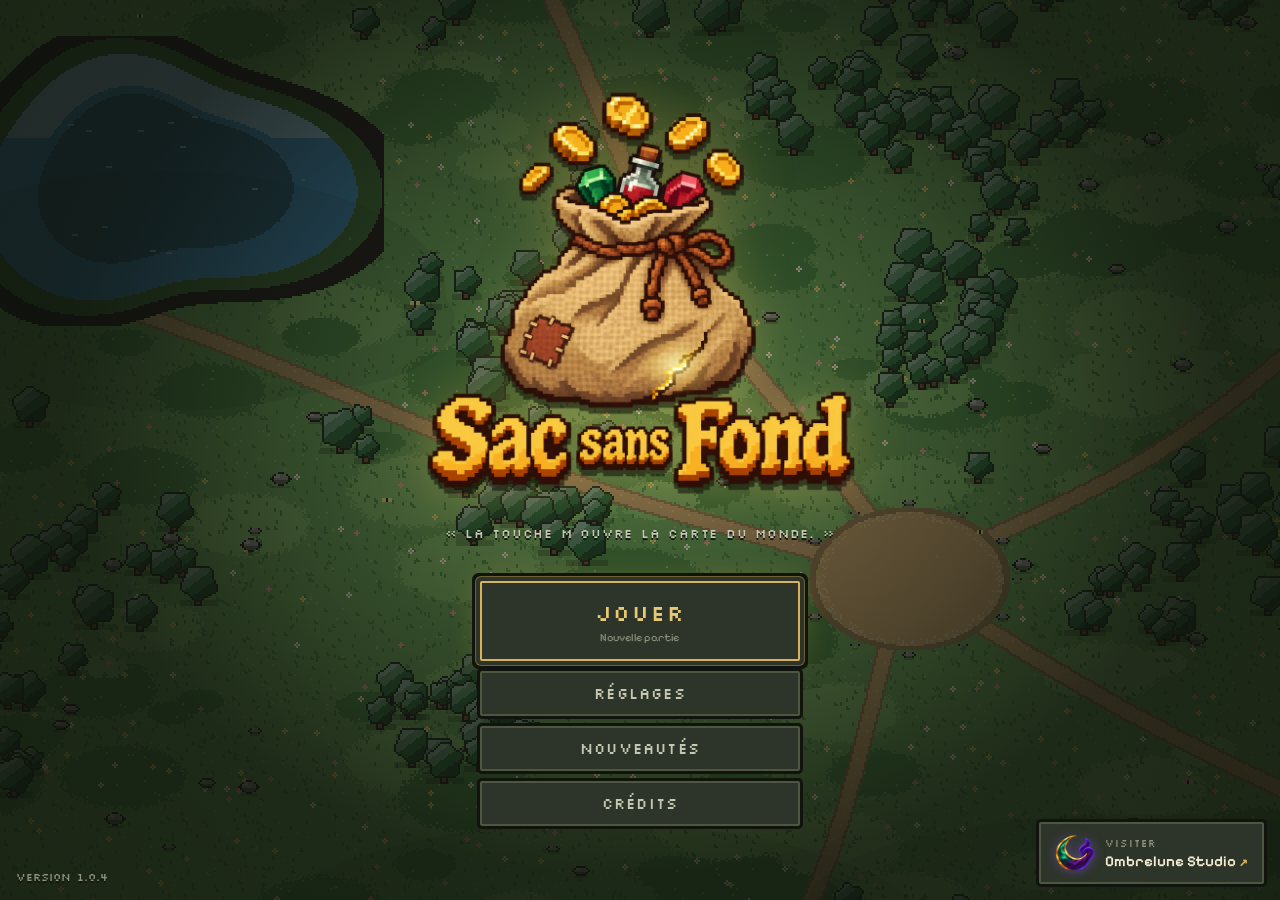
<file: index.html>
<!doctype html>
<html lang="fr">
<head>
<meta charset="utf-8">
<meta name="viewport" content="width=device-width, initial-scale=1, viewport-fit=cover">
<title>Sac sans Fond</title>
<link rel="preconnect" href="https://fonts.googleapis.com">
<link rel="stylesheet" href="https://fonts.googleapis.com/css2?family=Pixelify+Sans:wght@400;500;600;700&family=Silkscreen:wght@400;700&display=swap">
<link rel="icon" type="image/png" sizes="32x32" href="assets/icone-32.png">
<link rel="icon" type="image/png" sizes="512x512" href="assets/icone-512.png">
<link rel="apple-touch-icon" href="assets/icone-180.png">
<link rel="stylesheet" href="style.css">
</head>
<body>
<div id="loader" role="status" aria-label="Chargement">
  <div class="ldBag"><img class="ldEmpty" src="assets/icone-512.png" alt=""><img class="ldFull" id="ldFull" src="assets/icone-512.png" alt=""></div>
  <div class="ldBar"><i id="ldFill"></i></div>
  <p class="ldTxt" id="ldTxt">Le vieux mage remplit le sac…</p>
</div>
<div id="app">
  <canvas id="cv"></canvas>

  <div id="hud" hidden>
    <div id="hudLeft">
      <div class="chip" id="walletBox"><span class="coin-ico"></span><span id="wallet" class="num">0</span></div>
      <div id="runGain" class="num">+0 dans le sac</div>
      <div class="chip" id="bagBox">
        <div id="bagTop"><span id="tierName">Sac de toile</span><span id="tierMult">×1</span></div>
        <div class="bar"><div id="bagFill"></div></div>
        <div id="bagTxt" class="num">0 / 120</div>
      </div>
    </div>
    <div class="chip" id="timerBox"><div id="timer" class="num">30.0</div><div id="zoneTxt">Clairière</div></div>
    <div class="chip" id="screenBox"><div class="ttl">À l'écran</div><div id="screenList"></div></div>
  </div>
  <div class="chip" id="attrBox" hidden><div id="attrTop"><span id="attrName">Maintenir le clic : Focus</span><span id="attrTxt" class="num">3 s</span></div><div class="bar"><div id="attrFill"></div></div></div>
  <div id="bossBar" hidden><span id="bossName"></span><div class="bar"><div id="bossFill"></div></div></div>
  <div id="dropBar" hidden></div>
  <div id="ultBar" hidden></div>
  <div id="mapUi" hidden>
    <button class="edge" data-dir="up" aria-label="Aller vers le haut">▲</button>
    <button class="edge" data-dir="down" aria-label="Aller vers le bas">▼</button>
    <button class="edge" data-dir="left" aria-label="Aller vers la gauche">◀</button>
    <button class="edge" data-dir="right" aria-label="Aller vers la droite">▶</button>
    <canvas id="minimap" aria-label="Carte de la région"></canvas>
    <button class="ghost mute" id="muteRun" type="button">🔊</button>
  </div>
  <div id="hint" hidden>Clique pour larguer tes archers · Passe le gant sur les pièces</div>
  <div id="banner"></div>
  <div id="phase" hidden><div id="phaseTitle"></div><div id="phaseSub"></div><div class="tbar" id="phaseBar"><i id="phaseFill"></i><b style="left:25%"><u>×1,6</u></b><b style="left:50%"><u>×2,5</u></b><b style="left:75%"><u>×4</u></b></div></div>
  <div id="flash"></div>

  <section class="screen" id="atelier">
    <header class="topBar">
      <div class="chip big wallet"><span class="coin-ico"></span><span id="atelierWallet" class="num">0</span></div>
      <nav class="tabs" aria-label="Écrans de l'Atelier">
        <button class="tab on" type="button" aria-current="page">Compétences</button>
        <button class="tab" type="button" disabled title="Bientôt">Livre d'aventure</button>
      </nav>
      <div class="topRight">
        <button class="ghost worldBtn" id="worldBtn" type="button" title="Carte du monde (M)">🗺 Carte</button>
        <span class="chip small" id="runsChip">Expéditions : 0</span>
        <button class="ghost" id="bugBtn" type="button" title="Copie un rapport à coller sur Discord">🐞 Bug</button>
        <button class="ghost mute" type="button">🔊</button>
      </div>
    </header>
    <div id="treeWrap">
      <div id="treeScroll"><div id="treeInner"><svg id="treeLines"></svg></div></div>
      <aside id="info"></aside>
    </div>
    <div id="company" hidden></div>
    <div id="album" hidden></div>
    <div id="curio" hidden></div>
    <div id="epic" hidden></div>
    <div id="pets" hidden></div>
    <footer class="bottomBar">
      <div class="footLeft">
        <button class="ghost" id="reset">Recommencer à zéro</button>
        <p class="hintTxt">Clique une compétence pour l'acheter<br>Glisse pour voir, molette pour zoomer</p>
      </div>
      <button class="btn playBtn" id="go">Partir en expédition</button>
      <button class="zoneCard" id="lairBtn" type="button">
        <span class="zoneName" id="zoneName">Clairière</span>
        <span class="zoneBoss" id="zoneBoss">Antre du Brasier</span>
        <span class="zoneHint" id="zoneHint"></span>
      </button>
      <span class="sub" id="stats" hidden></span>
    </footer>
  </section>

  <section class="screen" id="title" hidden>
    <div class="tMain">
      <h1 class="tLogo"><img src="assets/logo.png" alt="Sac sans Fond" width="918" height="900"><span class="tFx" aria-hidden="true"><i class="tSpark" style="left:47%;top:9%;--d:0s;--z:1"></i><i class="tSpark" style="left:35%;top:15.5%;--d:1.3s;--z:0.8"></i><i class="tSpark" style="left:60%;top:13%;--d:2.1s;--z:0.9"></i><i class="tSpark" style="left:69%;top:21%;--d:0.7s;--z:0.8"></i><i class="tSpark" style="left:27%;top:23.6%;--d:2.8s;--z:0.7"></i><i class="tSpark" style="left:40%;top:25%;--d:1.8s;--z:0.7"></i><i class="tSpark" style="left:59%;top:25.7%;--d:3.3s;--z:0.75"></i><i class="tSpark" style="left:52%;top:21%;--d:0.4s;--z:0.6"></i><i class="tSpark" style="left:84%;top:79%;--d:2.5s;--z:0.9"></i><i class="tSpark" style="left:15%;top:76%;--d:3.8s;--z:0.8"></i><i class="tTear" style="left:58%;top:66.5%"></i></span></h1>
      <p class="tTag" id="tTip" aria-live="polite">Le vieux sac du mage n'a jamais de fond.</p>
      <nav class="tMenu" aria-label="Menu principal">
        <button class="tBtn tGo" type="button"><span id="tPlay">Jouer</span><small id="tPlaySub"></small></button>
        <button class="tBtn" id="tSettings" type="button">Réglages</button>
        <button class="tBtn" id="tNews" type="button">Nouveautés</button>
        <button class="tBtn" id="tCredits" type="button">Crédits</button>
      </nav>
    </div>
    <a class="tStudio" id="tStudio" target="_blank" rel="noopener"><img src="assets/ombrelune.png" alt="" width="40" height="40"><span class="tStudioTxt"><span>Visiter</span><b>Site du studio</b></span></a>
    <span class="tVersion" id="tVersion"></span>
    <div class="tPanel" id="tPanel" hidden role="dialog" aria-labelledby="tPanelTitle">
      <div class="tPanelBox">
        <header><h2 id="tPanelTitle"></h2><button class="ghost" id="tClose" type="button" aria-label="Fermer">✕</button></header>
        <div class="tPanelBody" id="tPanelBody"></div>
      </div>
    </div>
  </section>

  <section class="screen" id="worldMap" hidden>
    <div class="wmBox">
      <header class="wmHead"><h2>Carte du monde</h2><span class="sub" id="wmSub"></span><button class="ghost" id="wmClose" type="button" aria-label="Fermer">✕</button></header>
      <div class="wmBody"><div id="wmPath"><svg id="wmLines"></svg></div><aside id="wmInfo"></aside></div>
    </div>
  </section>

  <section class="screen" id="result" hidden>
    <div class="box">
      <h2>Expédition terminée</h2>
      <canvas id="resParty" width="480" height="96"></canvas>
      <div class="resSub" id="resSub"></div>
      <div class="resTier"><span class="tierIco" id="resTierIco"></span><div class="tbar"><i id="resTierFill"></i><b style="left:25%"></b><b style="left:50%"></b><b style="left:75%"></b></div><span id="resMult" class="num"></span></div>
      <div class="resLine"><span>Ramassé</span><span class="num" id="resGot">0</span></div>
      <div class="total"><span><span class="coin-ico"></span>Total <b class="record" id="resRecord" hidden>Record !</b></span><span class="num" id="resTotal">0</span></div>
      <p class="resGoal" id="resGoal"></p>
      <dl id="resList"></dl>
      <p id="resNews"></p>
      <div class="resBtns">
        <button class="btn second" id="again" type="button">Rejouer</button>
        <button class="btn" id="back" type="button">Améliorer</button>
      </div>
      <div class="resKeys"><span><kbd>R</kbd> rejouer</span><span><kbd>Entrée</kbd> améliorer</span></div>
    </div>
    <div class="resDmg" id="resDmg"><h4>Dégâts de l'expédition</h4><ul id="dmgList"></ul></div>
    <div class="resBetter" id="resBetter" hidden></div>
  </section>
</div>
<canvas id="wipe" aria-hidden="true"></canvas>
<script type="module" src="src/main.js"></script>
</body>
</html>
</file>
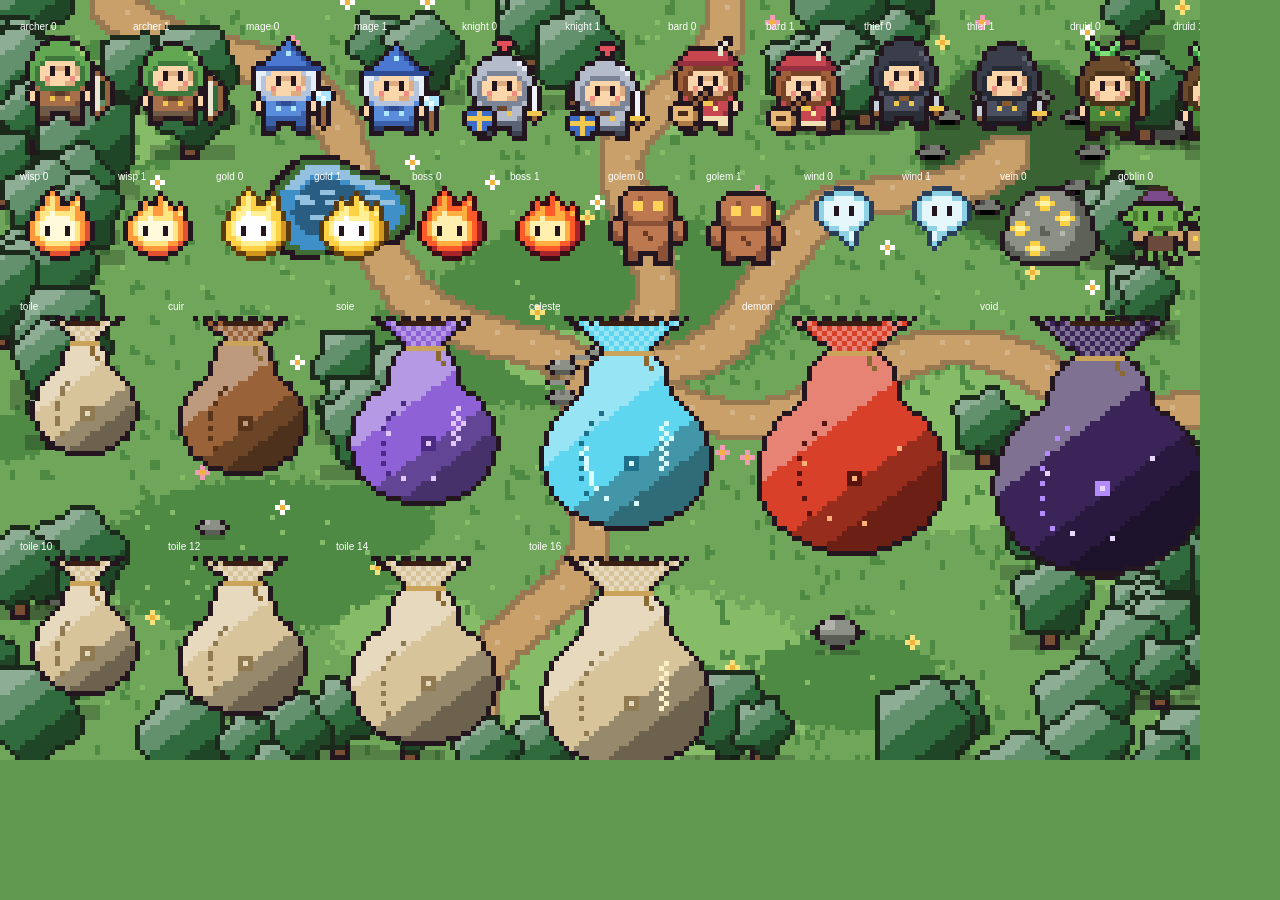
<file: planche.html>
<!doctype html>
<html lang="fr"><head><meta charset="utf-8"><title>Planche des sprites</title>
<style>body{margin:0;background:#5f9a4e;font:14px system-ui;color:#fff}canvas{image-rendering:pixelated;display:block}</style></head>
<body><canvas id="c"></canvas>
<script type="module">
import { buildSprites, bagSprite, buildMap } from './src/sprites.js';
import { TIERS, ZONES } from './src/data.js';
const S = buildSprites(), K = 5;
const c = document.getElementById('c'); c.width = 1200; c.height = 760; const g = c.getContext('2d');
g.imageSmoothingEnabled = false;
g.drawImage(buildMap(240, 152, ZONES[0]).c, 0, 0, 1200, 760);
let x = 20, y = 20;
const put = (img, lbl) => { g.drawImage(img, x, y + 16, img.width * K, img.height * K); g.fillStyle = '#fff'; g.fillText(lbl, x, y + 10); x += img.width * K + 18; };
for (const [id, fr] of Object.entries(S.heroes)) fr.forEach((f, i) => put(f, id + ' ' + i));
x = 20; y = 170;
for (const [id, fr] of Object.entries(S.enemies)) fr.forEach((f, i) => put(f.c, id + ' ' + i));
put(S.coin, 'pièce'); put(S.enemies.wisp[0].white, 'flash');
x = 20; y = 300;
TIERS.forEach((t, i) => { const b = bagSprite(t, 10 + i * 2, i === 3 ? 2 : i === 2 ? 1 : 0, i >= 2); put(b.c, t.id); });
x = 20; y = 540;
[10, 12, 14, 16].forEach(sz => { const b = bagSprite(TIERS[0], sz, sz === 16 ? 1 : 0, false); put(b.c, 'toile ' + sz); });
window.done = true;
</script></body></html>
</file>
<file: style.css>
/* Sac sans Fond : un plateau de jeu plein écran, HUD en parchemin sombre, Atelier du mage entre deux expéditions. */
:root {
  --night: #141a11;
  --panel: rgba(30, 40, 27, .95);
  --line: #55653f;
  --parch: #eef0d8;
  --ink: #b5bd96;
  --gold: #ffcf4a;
  --ember: #e8743b;
  --leaf: #8fd06a;
  --display: 'Pixelify Sans', 'Courier New', monospace;
  --body: 'Pixelify Sans', system-ui, sans-serif;
  color-scheme: dark;
}
* { box-sizing: border-box; }
html, body { height: 100%; margin: 0; }
body { background: var(--night); color: var(--parch); font-family: var(--body); overflow: hidden; -webkit-user-select: none; user-select: none; }
#app { position: relative; height: 100%; overflow: hidden; }
#cv { position: absolute; inset: 0; width: 100%; height: 100%; display: block; touch-action: none; cursor: none; }
.num { font-variant-numeric: tabular-nums; }
.coin-ico { display: inline-block; width: .9em; height: .85em; border-radius: 50%; background: radial-gradient(circle at 35% 30%, #fff6c8 0 15%, #ffd34d 35%, #c98a14 100%); box-shadow: 0 0 6px rgba(255, 210, 90, .6); vertical-align: -.08em; }
[hidden] { display: none !important; }

/* HUD */
#hud { position: absolute; inset: 0 0 auto 0; display: flex; gap: 10px; align-items: flex-start; justify-content: space-between; flex-wrap: wrap;
  padding-top: calc(10px + env(safe-area-inset-top, 0px)); padding-left: max(12px, env(safe-area-inset-left, 0px)); padding-right: max(12px, env(safe-area-inset-right, 0px)); pointer-events: none; }
.chip { background: var(--panel); border: 1px solid var(--line); border-radius: 12px; padding: 6px 12px; display: flex; align-items: center; gap: 8px; }
.chip.big { font-family: var(--display); font-size: 24px; color: var(--gold); }
#wallet { font-family: var(--display); font-size: 22px; color: var(--gold); }
#bagBox { flex-direction: column; align-items: stretch; gap: 4px; min-width: 190px; }
#bagTop { display: flex; justify-content: space-between; gap: 8px; font-size: 13px; font-weight: 800; }
.bar { height: 9px; border-radius: 5px; background: #120c07; overflow: hidden; position: relative; }
#bagFill { position: absolute; inset: 0 auto 0 0; width: 0; background: var(--tier, #d8c49a); }
#bagTxt { font-size: 12px; color: var(--ink); }
#timerBox { flex-direction: column; gap: 0; text-align: center; }
#timer { font-family: var(--display); font-size: 28px; line-height: 1; }
#zoneTxt { font-size: 11px; letter-spacing: .08em; text-transform: uppercase; color: var(--ink); }
#hudLeft { display: flex; flex-direction: column; align-items: flex-start; gap: 6px; }
#runGain { font-family: var(--display); font-size: 16px; color: var(--gold); text-shadow: 0 2px 0 #24161e, 0 0 6px rgba(0,0,0,.6); padding-left: 4px; }
#runGain.pop { animation: pop .25s ease-out; }
@keyframes pop { from { transform: scale(1.25); } to { transform: scale(1); } }
#screenBox { flex-direction: column; align-items: stretch; gap: 2px; min-width: 120px; font-size: 13px; }
#screenBox .ttl { font-size: 11px; letter-spacing: .08em; text-transform: uppercase; color: var(--ink); }
#screenList .row { display: flex; align-items: center; gap: 6px; font-weight: 800; }
#screenList canvas { width: 22px; height: 22px; image-rendering: pixelated; }
#screenList .hp { margin-left: auto; color: #9be36b; font-size: 12px; }
#attrBox { position: absolute; left: 50%; transform: translateX(-50%); bottom: calc(76px + env(safe-area-inset-bottom, 0px)); flex-direction: column; align-items: stretch; gap: 4px; min-width: 250px; font-size: 12px; font-weight: 800; color: var(--parch); pointer-events: none; }
#attrTop { display: flex; justify-content: space-between; gap: 10px; }
#attrTxt { color: var(--ink); font-weight: 500; }
#attrFill { height: 100%; width: 100%; background: #7fe0ff; }
#attrBox.lock #attrFill { background: #5a6a78; }
#attrBox.tear #attrFill { background: var(--gold); }

#dropBar { position: absolute; left: 50%; transform: translateX(-50%); bottom: calc(12px + env(safe-area-inset-bottom, 0px)); display: flex; gap: 8px; }
.card { font-family: var(--body); background: var(--panel); color: var(--parch); border: 2px solid var(--gold); border-radius: 14px; padding: 6px 14px 6px 8px; display: flex; align-items: center; gap: 8px; font-weight: 800; font-size: 14px; }
.card canvas { width: 34px; height: 34px; }
button.card { cursor: pointer; position: relative; border-color: var(--line); }
button.card.sel { border-color: var(--gold); box-shadow: 0 0 14px rgba(255, 207, 74, .45); }
.card .key { position: absolute; top: -8px; left: -6px; font-size: 11px; background: #141a11; border: 1px solid var(--line); border-radius: 6px; padding: 0 5px; color: var(--ink); }
#bossBar { position: absolute; top: calc(86px + env(safe-area-inset-top, 0px)); left: 50%; transform: translateX(-50%); width: min(360px, calc(100% - 140px)); pointer-events: none;
  background: var(--panel); border: 1px solid #a8242a; border-radius: 10px; padding: 4px 10px 6px; text-align: center; font-family: var(--display); font-size: 14px; color: #ffb090; }
#bossFill { height: 100%; width: 100%; background: linear-gradient(90deg, #a8242a, #ff5a2a); }
.card .cnt { font-family: var(--display); font-size: 22px; color: var(--gold); }
.card.empty { opacity: .45; border-color: var(--line); }
#hint { position: absolute; left: 50%; transform: translateX(-50%); bottom: calc(126px + env(safe-area-inset-bottom, 0px)); font-size: 14px; color: var(--parch); background: var(--panel); border-radius: 8px; padding: 4px 12px; pointer-events: none; white-space: nowrap; }

#banner { position: absolute; left: 0; right: 0; top: 22%; text-align: center; pointer-events: none; font-family: var(--display); font-size: clamp(36px, 8vw, 76px); color: var(--gold);
  text-shadow: 0 4px 0 #6b3a0c, 0 0 28px rgba(255, 200, 80, .45); opacity: 0; padding: 0 16px; }
#banner small { display: block; font-family: var(--body); font-weight: 800; font-size: 17px; color: var(--parch); text-shadow: 0 2px 6px #000; }
#banner.show { animation: pop 2.2s ease forwards; }
@keyframes pop { 0% { opacity: 0; transform: scale(.6); } 12% { opacity: 1; transform: scale(1.08); } 20% { transform: scale(1); } 80% { opacity: 1; } 100% { opacity: 0; } }

/* Carte : boutons de déplacement sur les bords et mini-map */
#mapUi { position: absolute; inset: 0; pointer-events: none; }
.edge { position: absolute; pointer-events: auto; width: 34px; height: 34px; border-radius: 10px; border: 1px solid var(--line); background: var(--panel); color: var(--parch);
  font-size: 14px; cursor: pointer; opacity: .55; touch-action: none; display: flex; align-items: center; justify-content: center; padding: 0; }
.edge:hover, .edge:active { opacity: 1; }
.edge[data-dir=up] { top: 132px; left: 50%; transform: translateX(-50%); }
.edge[data-dir=down] { bottom: calc(64px + env(safe-area-inset-bottom, 0px)); left: 50%; transform: translateX(-50%); }
.edge[data-dir=left] { left: max(8px, env(safe-area-inset-left, 0px)); top: 50%; transform: translateY(-50%); }
.edge[data-dir=right] { right: max(8px, env(safe-area-inset-right, 0px)); top: 50%; transform: translateY(-50%); }
#minimap { position: absolute; pointer-events: auto; right: max(12px, env(safe-area-inset-right, 0px)); bottom: calc(12px + env(safe-area-inset-bottom, 0px));
  width: 190px; border: 2px solid var(--line); border-radius: 8px; background: #1c2a1c; cursor: pointer; touch-action: none; box-shadow: 0 4px 14px rgba(0,0,0,.45); }

#muteRun { position: absolute; pointer-events: auto; left: max(12px, env(safe-area-inset-left, 0px)); bottom: calc(12px + env(safe-area-inset-bottom, 0px)); background: var(--panel); font-size: 16px; }
.mute { font-size: 16px; line-height: 1; }

/* Écrans */
.screen { position: absolute; inset: 0; display: flex; flex-direction: column; background: rgba(20, 13, 7, .8); backdrop-filter: blur(3px); -webkit-backdrop-filter: blur(3px); }
.screenHead { display: flex; flex-wrap: wrap; gap: 12px; align-items: center; justify-content: space-between;
  padding: calc(14px + env(safe-area-inset-top, 0px)) max(16px, env(safe-area-inset-right, 0px)) 14px max(16px, env(safe-area-inset-left, 0px)); }
.screenFoot { display: flex; gap: 12px; align-items: center; padding: 0 16px calc(12px + env(safe-area-inset-bottom, 0px)); }
.logo { margin: 0; font-family: var(--display); font-size: clamp(30px, 5vw, 46px); line-height: .95; color: var(--parch); text-shadow: 0 3px 0 #4a2e12; }
.logo span { color: var(--gold); }
.sub { margin: 4px 0 0; font-size: 14px; color: var(--ink); max-width: 48ch; }
.headRight { display: flex; gap: 10px; align-items: center; flex-wrap: wrap; }
.btn { font-family: var(--display); font-size: 20px; border: 0; border-radius: 14px; padding: 10px 22px; cursor: pointer; color: #3a1d00; background: linear-gradient(#ffe08a, #f0a93a); box-shadow: 0 4px 0 #9a5a16; }
.btn:active { transform: translateY(2px); box-shadow: 0 2px 0 #9a5a16; }
.btn[disabled] { filter: grayscale(1) brightness(.6); cursor: not-allowed; }
.btn.lair { color: #fff2c8; background: linear-gradient(#ff8a4a, #c8401e); box-shadow: 0 4px 0 #6a1e0e; text-shadow: 0 1px 0 #6a1e0e; }
.btn.lair:active { box-shadow: 0 2px 0 #6a1e0e; }
.btn:focus-visible, .ghost:focus-visible, .node:focus-visible { outline: 3px solid var(--leaf); outline-offset: 2px; }
.ghost { font-family: var(--body); font-weight: 800; font-size: 13px; background: none; border: 1px solid var(--line); color: var(--ink); border-radius: 10px; padding: 6px 10px; cursor: pointer; }

#treeWrap { flex: 1; min-height: 0; position: relative; display: flex;
  background: radial-gradient(ellipse at 42% 52%, rgba(255, 214, 140, .10), transparent 55%), radial-gradient(ellipse at 50% 50%, rgba(20, 12, 8, .2), rgba(10, 6, 4, .65)); }
#treeScroll { flex: 1; min-width: 0; overflow: auto; }
#treeInner { position: relative; margin: 0 auto; }
#treeLines { position: absolute; inset: 0; pointer-events: none; }
/* Médaillons : anneau aux couleurs de la branche, pierre sombre au centre */
.node { --c: #ffcf4a; position: absolute; width: 70px; height: 70px; margin: -35px 0 0 -35px; border-radius: 50%; cursor: pointer; display: flex; align-items: center; justify-content: center; padding: 0;
  border: 3px solid color-mix(in srgb, var(--c) 35%, #3a2a1a);
  background: radial-gradient(circle at 50% 38%, #3e4a2f, #1f281a 70%);
  box-shadow: inset 0 0 0 3px #0e130b, inset 0 -6px 12px rgba(0, 0, 0, .5), 0 4px 10px rgba(0, 0, 0, .5);
  transition: transform .12s, box-shadow .2s; }
.node:hover { transform: scale(1.08); }
.node canvas { width: 46px; height: 46px; pointer-events: none; filter: saturate(.55) brightness(.75); }
.node.owned canvas, .node.afford canvas, .node.root canvas { filter: none; }
.node .lv { position: absolute; bottom: -11px; left: 50%; transform: translateX(-50%); font-size: 11px; font-weight: 800; background: #141a11; border: 1.5px solid color-mix(in srgb, var(--c) 50%, #3a2a1a); border-radius: 999px; padding: 0 7px; color: var(--ink); white-space: nowrap; }
.node.owned { border-color: var(--c); box-shadow: inset 0 0 0 3px #0e130b, inset 0 0 16px color-mix(in srgb, var(--c) 35%, transparent), 0 0 14px color-mix(in srgb, var(--c) 45%, transparent); }
.node.owned .lv { color: var(--parch); border-color: var(--c); }
.node.afford { border-color: var(--gold); animation: nodePulse 1.6s ease-in-out infinite; }
.node.afford .lv { color: var(--gold); border-color: var(--gold); }
@keyframes nodePulse { 0%, 100% { box-shadow: inset 0 0 0 3px #0e130b, 0 0 6px rgba(255, 207, 74, .3); } 50% { box-shadow: inset 0 0 0 3px #0e130b, 0 0 20px rgba(255, 207, 74, .75); } }
.node.max { border-color: var(--c); }
.node.max .lv { background: var(--c); color: #141a11; border-color: var(--c); }
.node.root { width: 92px; height: 92px; margin: -46px 0 0 -46px; border-width: 4px; border-color: #ffe7a0; box-shadow: inset 0 0 0 3px #0e130b, 0 0 26px rgba(255, 231, 160, .45); }
.node.root canvas { width: 62px; height: 62px; }
.node.teaser { width: 52px; height: 52px; margin: -26px 0 0 -26px; border-style: dashed; border-color: rgba(201, 180, 142, .35); background: rgba(20, 13, 8, .7); box-shadow: none; }
.node.teaser .q { font-family: var(--display); font-size: 24px; color: rgba(201, 180, 142, .45); }
.node.sel { outline: 3px solid #fff; outline-offset: 3px; }
.branchLbl { position: absolute; transform: translate(-50%, -50%); font-family: var(--display); font-size: 15px; letter-spacing: .14em; text-transform: uppercase; color: var(--c); opacity: .75; pointer-events: none; text-shadow: 0 2px 6px #000; white-space: nowrap; }
#info { --c: #ffcf4a; border-top: 3px solid var(--c) !important; position: relative; align-self: flex-end; flex: none; margin: 0 max(16px, env(safe-area-inset-right, 0px)) 16px 8px; width: min(300px, calc(100% - 32px)); background: var(--panel); border: 1px solid var(--line); border-radius: 16px; padding: 14px; display: flex; flex-direction: column; gap: 8px; }
#info h3 { margin: 0; font-family: var(--display); font-size: 22px; color: var(--parch); }
#info .branch { font-size: 11px; letter-spacing: .1em; text-transform: uppercase; color: var(--c); font-weight: 800; }
#info p { margin: 0; font-size: 15px; line-height: 1.4; }
#info .eff { font-size: 14px; color: var(--leaf); font-weight: 800; }
#info .locked { font-size: 14px; color: #e8c88a; font-weight: 700; margin-top: 10px; }

#result .box { margin: auto; width: min(420px, calc(100% - 32px)); background: var(--panel); border: 1px solid var(--line); border-radius: 20px; padding: 22px; display: flex; flex-direction: column; gap: 12px; }
#result h2 { margin: 0; font-family: var(--display); font-size: 30px; color: var(--gold); text-align: center; }
#result dl { display: grid; grid-template-columns: 1fr auto; gap: 6px 16px; margin: 0; font-size: 15px; }
#result dt { color: var(--ink); }
#result dd { margin: 0; text-align: right; font-weight: 800; }
#result .total { border-top: 1px solid var(--line); padding-top: 10px; font-family: var(--display); font-size: 26px; color: var(--gold); display: flex; justify-content: space-between; }

@media (max-width: 600px) {
  #bagBox { min-width: 140px; }
  #hint, #screenBox { display: none; }
  #attrBox { min-width: 200px; bottom: calc(70px + env(safe-area-inset-bottom, 0px)); }
  .card .nm { display: none; }
  #bossBar { top: 120px; }
  #minimap { width: 120px; bottom: calc(70px + env(safe-area-inset-bottom, 0px)); }
  .edge[data-dir=up] { top: 166px; }
  #info { position: static; width: auto; margin: 0 16px 12px; }
  #treeWrap { flex-direction: column; }
}
@media (prefers-reduced-motion: reduce) { #banner.show { animation-duration: 3s; } }

/* Grand arbre, façon circuit : petites tuiles serrées, traits à angle droit, pastilles d'état */
#treeWrap { display: block; }
#treeScroll { position: absolute; inset: 0; cursor: grab; scrollbar-width: thin; }
#treeScroll.drag { cursor: grabbing; }
#treeScroll.drag .node { pointer-events: none; }
.node, .node.t-up, .node.t-unlock, .node.t-secret, .node.t-lock, .node.t-cls {
  width: 46px; height: 46px; margin: -23px 0 0 -23px; border-radius: 7px; border: 2px solid #5e6c44;
  background: linear-gradient(#323d2a, #222b1d); box-shadow: inset 0 0 0 2px #0e130b, 0 3px 0 #080b06; animation: none; transition: transform .1s; }
.node canvas, .node.t-up canvas, .node.t-unlock canvas, .node.t-secret canvas { width: 34px; height: 34px; filter: saturate(.6) brightness(.8); }
.node:hover { transform: scale(1.1); z-index: 3; }
.node.owned { border-color: #d9b45a; background: linear-gradient(#3f4c30, #28331f); box-shadow: inset 0 0 0 2px #0e130b, 0 3px 0 #080b06, 0 0 10px color-mix(in srgb, var(--c) 40%, transparent); }
.node.owned canvas, .node.afford canvas, .node.root canvas { filter: none; }
.node.afford { border-color: #ffd34d; animation: none; }
.node.t-unlock { border-style: double; border-width: 4px; }
.node.t-secret { border-style: dashed; }
.node.t-major, .node.t-cls { width: 54px; height: 54px; margin: -27px 0 0 -27px; border-radius: 50%; border: 3px solid #b8913f; box-shadow: inset 0 0 0 2px #0e130b, 0 0 0 2px #0e130b, 0 3px 0 #080b06; }
.node.t-major canvas, .node.t-cls canvas { width: 38px; height: 38px; }
.node.t-cls { border-color: #b58fd6; background: radial-gradient(circle at 50% 38%, #3e2c4a, #1a1220 70%); }
.node.t-lock { width: 50px; height: 50px; margin: -25px 0 0 -25px; border-radius: 16px; border: 3px double #8a7350; }
.node.t-ult { width: 42px; height: 42px; margin: -21px 0 0 -21px; border-radius: 5px; transform: rotate(45deg); border: 2px solid #c8613a; background: linear-gradient(135deg, #4a2418, #1d0f0a); }
.node.t-ult:hover { transform: rotate(45deg) scale(1.1); }
.node.t-ult canvas, .node.t-ult .pad, .node.t-ult .q, .node.t-ult .dot, .node.t-ult .ok { transform: rotate(-45deg); }
.node.t-ult canvas { width: 30px; height: 30px; }
.node.root { width: 70px; height: 70px; margin: -35px 0 0 -35px; border-radius: 50%; border: 4px solid #ffe7a0; box-shadow: inset 0 0 0 3px #0e130b, 0 0 0 3px #0e130b, 0 0 22px rgba(255, 231, 160, .45); }
.node.root canvas { width: 50px; height: 50px; }
.node.teaser { width: 34px; height: 34px; margin: -17px 0 0 -17px; border: 2px dashed #3c4830; background: #141a11; box-shadow: none; border-radius: 6px; clip-path: none; transform: none; }
.node.teaser .q { font-family: var(--display); font-size: 17px; color: #5d4e3a; }
.node.soon { border-style: dashed; border-color: #3c4830; background: #161d13; box-shadow: none; }
.node.soon canvas { filter: grayscale(1) brightness(.45); }
.node.locked { border-color: #5d5244; background: #192017; }
.node.locked canvas { filter: grayscale(1) brightness(.5); }
.node.sel { outline: 2px solid #fff; outline-offset: 3px; }
.node .lv { display: none; }
.node .dot { position: absolute; top: -5px; right: -5px; width: 11px; height: 11px; border-radius: 50%; background: #ffb020; box-shadow: 0 0 0 2px #0e130b, 0 0 8px #ffb020; }
.node .ok { position: absolute; right: -6px; bottom: -6px; min-width: 15px; height: 15px; padding: 0 2px; border-radius: 4px; background: #3fae4a; color: #fff; font: 900 10px/15px var(--body); text-align: center; box-shadow: 0 0 0 2px #0e130b; }
.node .pad { position: absolute; right: -7px; bottom: -6px; font-size: 13px; line-height: 1; filter: drop-shadow(0 1px 2px #000); color: var(--ink); }
.node .badge { position: absolute; top: auto; bottom: -15px; left: 50%; transform: translateX(-50%); font: 800 11px var(--display); color: #141a11; background: var(--gold); border-radius: 4px; padding: 0 4px; white-space: nowrap; }
.node.t-cls .badge { background: #e6c3ff; letter-spacing: -1px; }
.branchLbl { font-size: 11px; letter-spacing: .12em; opacity: 1; transform: translate(-50%, -50%); }
#info { position: absolute; z-index: 5; margin: 0; width: min(300px, calc(100% - 32px)); pointer-events: none; padding: 10px 12px; gap: 5px; box-shadow: 0 8px 24px rgba(0, 0, 0, .55); }
#info .btn { pointer-events: auto; font-size: 17px; padding: 7px 14px; }
#info h3 { font-size: 19px; }
#info p { font-size: 14px; }
#info .cond { font-size: 14px; color: #ff9f7a; font-weight: 700; }
#info .need { font-size: 13px; color: #ff9f7a; font-weight: 700; }
.branchLbl.right { transform: translate(0, -50%); }
.branchLbl.left { transform: translate(-100%, -50%); }

/* Thème pixel + vert mousse */
#treeWrap { background: radial-gradient(ellipse at 50% 45%, #3d4b30 0%, #2a3522 55%, #1a2215 100%) !important; }
#treeWrap::after { content: ''; position: absolute; left: 0; right: 0; bottom: 0; height: 70px; pointer-events: none;
  background: radial-gradient(ellipse 60% 100% at 30% 100%, #1d2618 60%, transparent 61%), radial-gradient(ellipse 55% 90% at 80% 100%, #1a2215 60%, transparent 61%); opacity: .9; }
body { -webkit-font-smoothing: none; font-smooth: never; }
h1, .btn, #info h3 { letter-spacing: .02em; }

/* Atelier : barre d'onglets en haut, barre de jeu en bas */
:root { --ui: 'Silkscreen', 'Pixelify Sans', monospace; }
#atelier { background: #1a2215; backdrop-filter: none; -webkit-backdrop-filter: none; }
.topBar { display: grid; grid-template-columns: 1fr auto 1fr; align-items: center; gap: 10px; padding: calc(8px + env(safe-area-inset-top, 0px)) max(12px, env(safe-area-inset-right, 0px)) 8px max(12px, env(safe-area-inset-left, 0px)); background: #202a1a; border-bottom: 2px solid #0e130b; box-shadow: 0 2px 0 #3c4830; z-index: 2; }
.topBar .wallet { justify-self: start; font-family: var(--ui); font-size: 18px; padding: 4px 12px; border-radius: 4px; }
.tabs { display: flex; gap: 6px; }
.tab { font: 400 15px var(--ui); letter-spacing: .08em; text-transform: uppercase; color: var(--ink); background: #1a2215; border: 2px solid #3c4830; border-radius: 3px; padding: 6px 16px; cursor: pointer; }
.tab.on { color: var(--parch); border-color: var(--gold); box-shadow: inset 0 -3px 0 var(--gold); }
.tab[disabled] { opacity: .55; cursor: default; }
.topRight { justify-self: end; display: flex; gap: 6px; align-items: center; }
.chip.small { font: 400 13px var(--ui); color: var(--ink); padding: 6px 10px; border-radius: 3px; }
.topRight .ghost { border-radius: 3px; border-width: 2px; }
.bottomBar { display: grid; grid-template-columns: 1fr auto 1fr; align-items: center; gap: 12px; padding: 10px max(12px, env(safe-area-inset-right, 0px)) calc(10px + env(safe-area-inset-bottom, 0px)) max(12px, env(safe-area-inset-left, 0px)); background: #202a1a; border-top: 2px solid #0e130b; box-shadow: 0 -2px 0 #3c4830; z-index: 2; }
.footLeft { display: flex; align-items: center; gap: 12px; min-width: 0; }
.footLeft .ghost { font: 400 11px var(--ui); border-radius: 3px; flex: none; }
.hintTxt { margin: 0; font: 400 11px/1.5 var(--ui); color: var(--ink); text-transform: uppercase; letter-spacing: .04em; text-align: right; flex: 1; }
.playBtn { font: 700 20px var(--ui); text-transform: uppercase; letter-spacing: .06em; border-radius: 4px; padding: 12px 34px; color: var(--gold); background: #1a2215; border: 3px solid var(--gold); box-shadow: inset 0 0 0 2px #0e130b, 0 3px 0 #0e130b; }
.playBtn:active { box-shadow: inset 0 0 0 2px #0e130b; }
.zoneCard { justify-self: end; display: flex; flex-direction: column; align-items: flex-start; gap: 2px; min-width: 220px; padding: 8px 14px 8px 64px; border-radius: 4px; border: 2px solid #3c4830; cursor: pointer; text-align: left;
  background: radial-gradient(circle at 30px 50%, rgba(255, 170, 70, .55) 0 6px, rgba(255, 120, 40, .18) 7px 22px, transparent 23px), #29341f; color: var(--parch); }
.zoneCard .zoneName { font: 400 16px var(--ui); text-transform: uppercase; letter-spacing: .06em; }
.zoneCard .zoneBoss { font: 500 14px var(--body); color: var(--gold); }
.zoneCard[disabled] { cursor: default; }
.zoneCard[disabled] .zoneBoss { color: var(--ink); }
.zoneCard:not([disabled]):hover { border-color: var(--gold); }
.branchLbl { font-family: var(--ui); font-size: 10px; letter-spacing: .1em; }
.node .badge, .node .ok { font-family: var(--ui); }
#info .branch { font-family: var(--ui); font-size: 10px; }
#info { border-radius: 4px; border-width: 2px; }
#info .btn { font-family: var(--ui); font-size: 14px; border-radius: 3px; }
/* nœuds majeurs : un halo doré autour du médaillon */
.node.t-major:not(.teaser)::before, .node.t-cls:not(.teaser)::before { content: ''; position: absolute; inset: -12px; border-radius: 50%; border: 2px solid rgba(255, 207, 74, .35); box-shadow: 0 0 14px rgba(255, 207, 74, .18); pointer-events: none; }
.node.t-major.owned::before { border-color: rgba(255, 207, 74, .6); }
@media (max-width: 860px) {
  .topBar { grid-template-columns: auto 1fr; }
  .tabs { justify-self: center; }
  .topRight { display: none; }
  .bottomBar { grid-template-columns: 1fr auto; }
  .footLeft { display: none; }
  .zoneCard { min-width: 0; }
}
#info { display: block; }
#info > * { margin: 0 0 5px; }
#info .infoIco { float: left; width: 46px; height: 46px; margin: 2px 10px 4px 0; border: 2px solid #5e6c44; border-radius: 4px; background: #222b1d; image-rendering: pixelated; }
#info .btn { display: block; width: 100%; clear: both; }
/* Effets d'achat dans l'arbre */
.node.pop { animation: nodePop .42s cubic-bezier(.3, 1.8, .5, 1); }
@keyframes nodePop { 0% { scale: 1; } 35% { scale: 1.35; } 100% { scale: 1; } }
.node.reveal { animation: nodeReveal .45s cubic-bezier(.3, 1.6, .5, 1) both; }
@keyframes nodeReveal { 0% { scale: 0; opacity: 0; } 100% { scale: 1; opacity: 1; } }
.spark { position: absolute; width: 5px; height: 5px; margin: -2px 0 0 -2px; pointer-events: none; z-index: 4; animation: spark .6s ease-out forwards; }
@keyframes spark { 0% { transform: translate(0, 0); opacity: 1; } 100% { transform: translate(var(--dx), var(--dy)); opacity: 0; } }
.buyRing { position: absolute; width: 20px; height: 20px; margin: -10px 0 0 -10px; border: 3px solid; border-radius: 50%; pointer-events: none; z-index: 4; animation: buyRing .55s ease-out forwards; }
@keyframes buyRing { 0% { transform: scale(1); opacity: .9; } 100% { transform: scale(5); opacity: 0; } }
.costFly { position: absolute; transform: translate(-50%, -50%); font: 700 16px var(--ui); color: #ffd34d; text-shadow: 0 2px 0 #0e130b, 0 0 6px #000; pointer-events: none; z-index: 5; white-space: nowrap; animation: costFly 1.1s ease-out forwards; }
@keyframes costFly { 0% { translate: 0 6px; opacity: 0; } 15% { translate: 0 0; opacity: 1; } 100% { translate: 0 -40px; opacity: 0; } }
.chip.spend { animation: spend .35s ease-out; }
@keyframes spend { 30% { transform: scale(1.12); color: #ff9f7a; } }
.node .newTag { position: absolute; bottom: calc(100% + 6px); left: 50%; transform: translateX(-50%); font: 400 9px var(--ui); letter-spacing: .08em; text-transform: uppercase; color: var(--parch); background: #0e130b; border: 1px solid var(--gold); border-radius: 2px; padding: 1px 4px; white-space: nowrap; pointer-events: none; animation: newBob 1.4s ease-in-out infinite; }
.node.t-ult .newTag { transform: rotate(-45deg) translate(0, -6px); }
@keyframes newBob { 50% { translate: 0 -3px; } }
@media (prefers-reduced-motion: reduce) { .node.pop, .node.reveal, .spark, .buyRing, .costFly, .node .newTag { animation: none; } .spark, .buyRing { display: none; } }
/* Fiche d'explication d'un événement (première fois) */
.evCard { position: absolute; left: 50%; top: 50%; transform: translate(-50%, -50%); z-index: 20; width: min(440px, calc(100% - 32px)); display: grid; grid-template-columns: 64px 1fr; gap: 10px 14px; align-items: center;
  background: var(--panel); border: 3px solid var(--gold); border-radius: 4px; padding: 14px; box-shadow: 0 0 0 3px #0e130b, 0 12px 40px rgba(0, 0, 0, .6); animation: evIn .3s cubic-bezier(.3, 1.6, .5, 1); }
.evCard canvas { width: 64px; height: 64px; background: #222b1d; border: 2px solid #5e6c44; border-radius: 4px; image-rendering: pixelated; }
.evCard h3 { margin: 0 0 4px; font: 700 18px var(--ui); color: var(--gold); text-transform: uppercase; letter-spacing: .05em; }
.evCard p { margin: 0; font-size: 15px; line-height: 1.35; }
.evCard .btn { grid-column: 1 / -1; justify-self: end; font: 400 14px var(--ui); text-transform: uppercase; padding: 7px 18px; border-radius: 3px; }
@keyframes evIn { 0% { transform: translate(-50%, -50%) scale(.6); opacity: 0; } 100% { transform: translate(-50%, -50%) scale(1); opacity: 1; } }
/* Bilan : panneau à droite, la carte reste visible derrière */
#result { background: linear-gradient(90deg, rgba(10, 14, 8, .15), rgba(10, 14, 8, .7)); backdrop-filter: none; -webkit-backdrop-filter: none; }
#result .box { margin: auto max(24px, 6vw) auto auto; width: min(400px, calc(100% - 32px)); border: 3px solid var(--gold); border-radius: 4px; box-shadow: 0 0 0 3px #0e130b, 0 16px 40px rgba(0, 0, 0, .6); animation: evIn2 .35s cubic-bezier(.3, 1.5, .5, 1); }
@keyframes evIn2 { 0% { transform: translateX(40px); opacity: 0; } 100% { transform: none; opacity: 1; } }
#result h2 { font: 700 22px var(--ui); text-transform: uppercase; letter-spacing: .06em; color: #1b140e; background: var(--gold); margin: -22px -22px 4px; padding: 10px; box-shadow: inset 0 -3px 0 #c98a14; }
#result dl { font-size: 14px; }
#result .total { font: 700 24px var(--ui); align-items: center; }
#result .record { font: 400 11px var(--ui); color: #1b140e; background: #ff9f7a; border-radius: 2px; padding: 2px 5px; vertical-align: 3px; margin-left: 6px; animation: newBob 1.2s ease-in-out infinite; display: inline-block; }
#resNews { margin: 0; min-height: 1em; font: 400 13px var(--ui); color: var(--leaf); text-transform: uppercase; text-align: center; }
.resBtns { display: grid; grid-template-columns: 1fr 1fr; gap: 10px; }
.resBtns .btn { font: 700 15px var(--ui); text-transform: uppercase; border-radius: 3px; padding: 10px 8px; }
.resBtns .btn.second { color: var(--parch); background: #29341f; box-shadow: 0 4px 0 #0e130b; border: 2px solid #5e6c44; }
.resBtns kbd { display: block; font: 400 9px var(--ui); opacity: .7; margin-top: 2px; }

/* ===== Rendu v3 : plus fin, plus sobre, plus lisible (d'après l'analyse des vidéos de référence) =====
   Règles : traits fins cernés de noir, tuiles petites et sombres, cadre qui dit l'état
   (sombre = pas encore, crème lumineux = achetable, or = acheté + coche verte), texte pixel fin, jamais en gras. */
:root { --v3-bg1: #5b684b; --v3-bg2: #3b4532; --v3-bg3: #2b3226; --v3-panel: #2d3429; --v3-edge: #4d5643; --v3-ink: #c4c8b2; --v3-dim: #8e947e; --v3-gold: #d8b25a; --v3-cream: #f4ecd2; --v3-ok: #4fb54a; }
#atelier { background: var(--v3-bg3); }
#treeWrap { background: radial-gradient(ellipse 70% 75% at 50% 42%, var(--v3-bg1) 0%, var(--v3-bg2) 62%, var(--v3-bg3) 100%) !important; }
/* sol sombre ondulé en bas, la barre du bas est posée dessus */
#treeWrap::after { height: 64px; opacity: 1;
  background: radial-gradient(ellipse 34% 120% at 18% 100%, #323a2b 70%, transparent 71%), radial-gradient(ellipse 40% 110% at 62% 100%, #343c2d 70%, transparent 71%), radial-gradient(ellipse 30% 130% at 95% 100%, #313929 70%, transparent 71%); }

/* barres du haut et du bas : sombres, fines, texte clair non gras */
.topBar { background: #30372d; border-bottom: 2px solid #20261d; box-shadow: none; padding-top: calc(6px + env(safe-area-inset-top, 0px)); padding-bottom: 6px; }
.topBar .wallet { font: 400 16px var(--ui); color: #e9cf86; background: var(--v3-panel); border: 2px solid var(--v3-edge); border-radius: 2px; padding: 5px 14px; min-width: 120px; }
.tab { font: 400 14px var(--ui); letter-spacing: .06em; color: var(--v3-ink); background: var(--v3-panel); border: 2px solid var(--v3-edge); border-radius: 2px; padding: 6px 18px; box-shadow: none; }
.tab.on { color: #f1ead2; border-color: var(--v3-gold); box-shadow: inset 0 -4px 0 -2px var(--v3-panel), inset 0 -5px 0 -2px var(--v3-gold); }
.tab[disabled] { opacity: 1; color: var(--v3-dim); }
.chip.small, .topRight .ghost { font: 400 13px var(--body); color: var(--v3-ink); background: var(--v3-panel); border: 2px solid var(--v3-edge); border-radius: 2px; }
.bottomBar { background: transparent; border-top: 0; box-shadow: none; margin-top: -64px; position: relative; padding-top: 8px; }
.hintTxt { font: 400 10px/1.7 var(--ui); color: #aab095; letter-spacing: .05em; }
.footLeft .ghost { font: 400 10px var(--ui); color: var(--v3-dim); background: var(--v3-panel); border: 2px solid var(--v3-edge); border-radius: 2px; }
.playBtn { font: 400 18px var(--ui); letter-spacing: .08em; color: #e6c875; background: var(--v3-panel); border: 2px solid var(--v3-gold); border-radius: 1px; padding: 12px 64px;
  box-shadow: 0 0 0 4px var(--v3-panel), 0 0 0 5px #6f5f34; }
.playBtn:hover { color: #fff1c4; border-color: #f0cf78; }
.playBtn:active { transform: translateY(1px); box-shadow: 0 0 0 4px var(--v3-panel), 0 0 0 5px #6f5f34; }
.zoneCard { border-radius: 2px; border: 2px solid var(--v3-edge); background: radial-gradient(circle at 34px 50%, rgba(255, 170, 70, .6) 0 5px, rgba(255, 120, 40, .2) 6px 20px, transparent 21px), linear-gradient(90deg, #4c4a3a 0 66px, var(--v3-panel) 66px); padding-left: 80px; min-width: 260px; }
.zoneCard .zoneName { font: 400 15px var(--ui); color: #ecebd8; letter-spacing: .06em; }
.zoneCard .zoneBoss { font: 400 15px var(--body); color: #e6c875; }
/* condition d'ouverture de l'antre, toujours visible sous son nom */
.zoneCard .zoneHint { display: flex; align-items: center; gap: 6px; font: 400 12px var(--body); color: #b8b49c; max-width: 300px; line-height: 1.25; }
.zoneCard.sealed .zoneHint { color: #f0d9a8; }
.tierPips { display: inline-flex; gap: 3px; flex: none; }
.tierPips i { width: 11px; height: 11px; border: 1px solid #0e130b; background: #3a3a30; box-shadow: inset 0 0 0 1px rgba(255,255,255,.08); }
.tierPips i.on { background: var(--c); }
.tierPips i:last-child { outline: 1px solid #e6c875; outline-offset: 1px; }

/* liens : fins, cernés de noir ; vifs une fois achetés, presque noirs sinon */
#treeLines path { shape-rendering: crispEdges; }

/* tuiles : petites, coins presque droits, fond ardoise, icône à 70 % */
.node, .node.t-up, .node.t-unlock, .node.t-secret, .node.t-lock, .node.t-cls {
  width: 40px; height: 40px; margin: -20px 0 0 -20px; border-radius: 3px; border: 2px solid #20261d;
  background: linear-gradient(#3a4433, #2c3528); box-shadow: 0 0 0 2px #10140d, inset 0 2px 0 rgba(255, 255, 255, .06); }
.node canvas, .node.t-up canvas, .node.t-unlock canvas, .node.t-secret canvas { width: 28px; height: 28px; filter: saturate(.35) brightness(.6); }
.node:hover { transform: scale(1.06); }
.node.owned { border-color: var(--v3-gold); background: linear-gradient(#45503a, #333d2d); box-shadow: 0 0 0 2px #10140d, inset 0 2px 0 rgba(255, 255, 255, .08); }
.node.afford { border-color: var(--v3-cream); background: linear-gradient(#4a5640, #36412f);
  box-shadow: 0 0 0 2px #10140d, 0 0 0 6px rgba(244, 228, 160, .16), 0 0 14px 4px rgba(244, 228, 160, .22); }
.node.owned.afford { border-color: var(--v3-cream); }
.node.max { border-color: var(--v3-gold); }
.node.t-unlock { border-style: solid; border-width: 2px; }
.node.t-unlock::after { content: ''; position: absolute; inset: 3px; border: 1px solid rgba(216, 178, 90, .35); border-radius: 1px; pointer-events: none; }
.node.locked, .node.soon { border-color: #2a3125; border-style: solid; background: #262d22; }
.node.locked canvas, .node.soon canvas { filter: grayscale(1) brightness(.4); }
.node .pad { right: -5px; bottom: -5px; font-size: 11px; }
/* pastille « achetable » : petite pièce orange en haut à droite */
.node .dot { top: -6px; right: -6px; width: 10px; height: 10px; border-radius: 50%; background: radial-gradient(circle at 35% 35%, #ffd98a, #f0a030 60%, #c87414); box-shadow: 0 0 0 2px #10140d; }
/* coche verte d'achat en bas à droite, sans chiffre (le niveau est dans la fiche) */
.node .ok { right: -5px; bottom: -5px; width: 12px; min-width: 0; height: 12px; padding: 0; border-radius: 1px; font: 400 9px/12px var(--ui); color: #eaffde; background: linear-gradient(#66c95c, #3c9a37); box-shadow: 0 0 0 2px #10140d; overflow: hidden; }
/* nœuds majeurs : médaillon rond, anneau or épais */
.node.t-major, .node.t-cls { width: 48px; height: 48px; margin: -24px 0 0 -24px; border-radius: 50%; border: 4px solid #6e6440;
  background: radial-gradient(circle at 50% 40%, #3e4835, #252c20 72%); box-shadow: 0 0 0 2px #10140d, inset 0 0 0 2px #10140d; }
.node.t-major canvas, .node.t-cls canvas { width: 32px; height: 32px; }
.node.t-major.owned, .node.t-cls.owned { border-color: var(--v3-gold); }
.node.t-major.afford, .node.t-cls.afford { border-color: var(--v3-cream); box-shadow: 0 0 0 2px #10140d, inset 0 0 0 2px #10140d, 0 0 16px 6px rgba(244, 228, 160, .25); }
.node.t-major:not(.teaser)::before, .node.t-cls:not(.teaser)::before { inset: -9px; border: 2px solid rgba(244, 228, 160, .22); box-shadow: none; }
.node.t-major.owned::before { border-color: rgba(216, 178, 90, .4); }
.node.t-cls { border-color: #7b6690; }
.node.t-cls.owned { border-color: #c7a6e6; }
/* ultimes : losange à quatre pointes, notre forme à nous */
.node.t-ult { width: 36px; height: 36px; margin: -18px 0 0 -18px; border: 2px solid #8a5a3a; background: linear-gradient(135deg, #4a3020, #24170f); box-shadow: 0 0 0 2px #10140d, 0 0 0 6px rgba(232, 116, 59, .14); }
.node.t-ult.owned { border-color: #f09a5a; }
.node.t-ult canvas { width: 26px; height: 26px; }
/* le sac au centre */
.node.root { width: 58px; height: 58px; margin: -29px 0 0 -29px; border: 4px solid var(--v3-gold); background: radial-gradient(circle at 50% 40%, #4b5640, #2a3224 72%);
  box-shadow: 0 0 0 2px #10140d, inset 0 0 0 2px #10140d, 0 0 0 9px rgba(216, 178, 90, .14); }
.node.root canvas { width: 40px; height: 40px; }
.node .badge { bottom: -13px; font: 400 9px var(--ui); color: #10140d; background: var(--v3-gold); border-radius: 1px; padding: 1px 3px; box-shadow: 0 0 0 1px #10140d; }
.node .newTag { bottom: calc(100% + 7px); font: 400 8px var(--ui); color: var(--v3-ink); background: none; border: 0; padding: 0; text-shadow: 0 1px 0 #10140d; }
.node .newTag::after { content: ''; position: absolute; left: 50%; top: 100%; margin-left: -3px; border: 3px solid transparent; border-top-color: var(--v3-ink); }
.branchLbl { font: 400 9px var(--ui); letter-spacing: .08em; text-shadow: 0 1px 0 #10140d; }

/* fiche : panneau sombre fin, bord de la couleur de la famille, pas de gros bouton */
#info { background: #262d23; border: 2px solid var(--c) !important; border-radius: 2px; padding: 8px 10px 7px; width: min(270px, calc(100% - 32px)); box-shadow: 0 0 0 2px #10140d, 0 8px 20px rgba(0, 0, 0, .5); }
#info > * { margin: 0 0 3px; }
#info .infoIco { display: none; }
#info .branch { display: flex; justify-content: space-between; gap: 8px; font: 400 9px var(--ui); letter-spacing: .06em; color: var(--c); }
#info .branch i { font-style: normal; color: var(--v3-dim); }
#info h3 { font: 400 16px var(--body); color: #f4f1e2; letter-spacing: 0; }
#info p { font: 400 13px/1.3 var(--body); color: #b9bea6; }
#info .eff { font: 400 13px/1.3 var(--body); color: #e8ead8; }
#info .eff b { font-weight: 400; color: #8fe07a; }
#info .price { display: flex; justify-content: space-between; align-items: center; margin: 4px 0 0; font: 400 13px var(--body); color: #e6c875; }
#info .price .go { font: 400 9px var(--ui); color: #8fe07a; letter-spacing: .05em; }
#info .price .need { font: 400 11px var(--body); color: #ff9f7a; }
#info .locked, #info .cond { font: 400 12px var(--body); color: #e8b88a; margin-top: 4px; }
.node.owned canvas, .node.afford canvas, .node.root canvas { filter: none !important; }
#treeWrap::after { height: 70px; background: radial-gradient(ellipse 34% 120% at 18% 100%, #2b3224 70%, transparent 71%), radial-gradient(ellipse 40% 110% at 62% 100%, #2d3426 70%, transparent 71%), radial-gradient(ellipse 30% 130% at 95% 100%, #2a3123 70%, transparent 71%);
  filter: drop-shadow(0 -2px 0 rgba(120, 140, 95, .25)); }
.hintTxt { white-space: nowrap; }
.playBtn { padding: 12px 40px; min-width: 240px; }

/* ===== Rendu v3 en expédition : boîtes carrées sombres, bord fin, texte pixel fin ===== */
.chip { background: rgba(38, 45, 34, .92); border: 2px solid var(--v3-edge); border-radius: 2px; box-shadow: 0 0 0 2px rgba(16, 20, 13, .7); }
.chip.big, #wallet { font: 400 18px var(--ui); color: #e9cf86; }
#timer { font: 400 24px var(--ui); color: #f1ead2; }
#zoneTxt, #screenBox .ttl { font: 400 9px var(--ui); letter-spacing: .06em; color: var(--v3-dim); }
#bagTop { font: 400 11px var(--ui); color: #e9cf86; letter-spacing: .04em; text-transform: uppercase; }
#bagTxt { font: 400 12px var(--body); color: var(--v3-ink); }
.bar { height: 8px; border-radius: 0; background: #151a12; box-shadow: inset 0 0 0 1px #0c0f0a; }
#runGain { font: 400 13px var(--ui); color: #e9cf86; }
#screenList .row { font: 400 13px var(--body); }
#screenList .hp { font: 400 12px var(--body); color: #f08a6a; }
.card { border-radius: 2px; border: 2px solid var(--v3-edge); background: rgba(38, 45, 34, .94); font: 400 13px var(--ui); box-shadow: 0 0 0 2px rgba(16, 20, 13, .7); }
button.card.sel { border-color: var(--v3-cream); box-shadow: 0 0 0 2px #10140d, 0 0 14px rgba(244, 228, 160, .35); }
.card .cnt { font: 400 18px var(--ui); color: #e9cf86; }
.card .key { border-radius: 1px; font: 400 9px var(--ui); }
#hint { border-radius: 2px; font: 400 13px var(--body); color: var(--v3-ink); background: rgba(38, 45, 34, .9); border: 2px solid var(--v3-edge); }
#attrBox { font: 400 11px var(--ui); }
#attrTxt { font: 400 11px var(--body); }
#minimap { border-radius: 2px; border: 2px solid var(--v3-edge); box-shadow: 0 0 0 2px #10140d; }
#bossBar { border-radius: 2px; font: 400 12px var(--ui); }
.edge { border-radius: 2px; }
/* bandeau d'annonce : une bande sombre sur toute la largeur, texte pixel net */
#banner { top: 26%; padding: 10px 16px 12px; font: 400 clamp(26px, 4.2vw, 44px) var(--ui); letter-spacing: .06em; text-transform: uppercase; color: #f4e7b8;
  text-shadow: 0 3px 0 #10140d; background: linear-gradient(transparent, rgba(16, 20, 13, .72) 18%, rgba(16, 20, 13, .72) 82%, transparent); }
#banner small { font: 400 13px var(--body); text-transform: none; letter-spacing: 0; color: var(--v3-ink); text-shadow: 0 1px 0 #10140d; margin-top: 4px; }
/* fiche d'événement : bandeau de titre, texte plus petit, bouton sobre */
.evCard { border: 2px solid var(--v3-gold); border-radius: 2px; background: #262d23; box-shadow: 0 0 0 2px #10140d, 0 12px 40px rgba(0, 0, 0, .6); grid-template-columns: 56px 1fr; padding: 0 14px 12px; }
.evCard h3 { grid-column: 1 / -1; margin: 0 -14px 4px; padding: 7px 14px; font: 400 14px var(--ui); color: #f4e7b8; background: #343c2e; border-bottom: 2px solid #10140d; }
.evCard h3::before { content: 'i'; display: inline-block; width: 15px; height: 15px; margin-right: 8px; border: 2px solid var(--v3-gold); border-radius: 50%; font: 400 9px/11px var(--ui); text-align: center; color: var(--v3-gold); vertical-align: 1px; }
.evCard canvas { width: 56px; height: 56px; border-radius: 1px; border: 2px solid var(--v3-edge); }
.evCard p { font: 400 14px/1.35 var(--body); color: var(--v3-ink); }
.evCard .btn { font: 400 12px var(--ui); color: #e6c875; background: var(--v3-panel); border: 2px solid var(--v3-gold); border-radius: 1px; box-shadow: none; padding: 6px 16px; }
/* bilan */
#result .box { border: 2px solid var(--v3-gold); border-radius: 2px; background: #262d23; box-shadow: 0 0 0 2px #10140d, 0 16px 40px rgba(0, 0, 0, .6); }
#result h2 { font: 400 18px var(--ui); color: #2a2216; background: linear-gradient(#f0cf8a, #d8a95a); box-shadow: inset 0 -2px 0 #9a7430, 0 2px 0 #10140d; }
#result dl { font: 400 14px var(--body); }
#result dd { font-weight: 400; }
#result .total { font: 400 22px var(--ui); color: #e9cf86; }
.resBtns .btn { font: 400 13px var(--ui); color: #e6c875; background: var(--v3-panel); border: 2px solid var(--v3-gold); border-radius: 1px; box-shadow: none; }
.resBtns .btn.second { color: var(--v3-ink); border-color: var(--v3-edge); background: var(--v3-panel); box-shadow: none; }

/* ===== Rendu v3 : curseurs, fin d'expédition, transitions ===== */
:root { --cur: url("data:image/svg+xml,%3Csvg xmlns='http://www.w3.org/2000/svg' width='24' height='32' shape-rendering='crispEdges'%3E%3Crect x='0' y='0' width='2' height='2' fill='%2310140d'/%3E%3Crect x='0' y='2' width='2' height='2' fill='%2310140d'/%3E%3Crect x='2' y='2' width='2' height='2' fill='%2310140d'/%3E%3Crect x='0' y='4' width='2' height='2' fill='%2310140d'/%3E%3Crect x='2' y='4' width='2' height='2' fill='%23c9bf9e'/%3E%3Crect x='4' y='4' width='2' height='2' fill='%2310140d'/%3E%3Crect x='0' y='6' width='2' height='2' fill='%2310140d'/%3E%3Crect x='2' y='6' width='2' height='2' fill='%23c9bf9e'/%3E%3Crect x='4' y='6' width='2' height='2' fill='%23f4ecd2'/%3E%3Crect x='6' y='6' width='2' height='2' fill='%2310140d'/%3E%3Crect x='0' y='8' width='2' height='2' fill='%2310140d'/%3E%3Crect x='2' y='8' width='2' height='2' fill='%23c9bf9e'/%3E%3Crect x='4' y='8' width='2' height='2' fill='%23f4ecd2'/%3E%3Crect x='6' y='8' width='2' height='2' fill='%23f4ecd2'/%3E%3Crect x='8' y='8' width='2' height='2' fill='%2310140d'/%3E%3Crect x='0' y='10' width='2' height='2' fill='%2310140d'/%3E%3Crect x='2' y='10' width='2' height='2' fill='%23c9bf9e'/%3E%3Crect x='4' y='10' width='2' height='2' fill='%23f4ecd2'/%3E%3Crect x='6' y='10' width='2' height='2' fill='%23f4ecd2'/%3E%3Crect x='8' y='10' width='2' height='2' fill='%23f4ecd2'/%3E%3Crect x='10' y='10' width='2' height='2' fill='%2310140d'/%3E%3Crect x='0' y='12' width='2' height='2' fill='%2310140d'/%3E%3Crect x='2' y='12' width='2' height='2' fill='%23c9bf9e'/%3E%3Crect x='4' y='12' width='2' height='2' fill='%23f4ecd2'/%3E%3Crect x='6' y='12' width='2' height='2' fill='%23f4ecd2'/%3E%3Crect x='8' y='12' width='2' height='2' fill='%23f4ecd2'/%3E%3Crect x='10' y='12' width='2' height='2' fill='%23f4ecd2'/%3E%3Crect x='12' y='12' width='2' height='2' fill='%2310140d'/%3E%3Crect x='0' y='14' width='2' height='2' fill='%2310140d'/%3E%3Crect x='2' y='14' width='2' height='2' fill='%23c9bf9e'/%3E%3Crect x='4' y='14' width='2' height='2' fill='%23f4ecd2'/%3E%3Crect x='6' y='14' width='2' height='2' fill='%23f4ecd2'/%3E%3Crect x='8' y='14' width='2' height='2' fill='%23f4ecd2'/%3E%3Crect x='10' y='14' width='2' height='2' fill='%23f4ecd2'/%3E%3Crect x='12' y='14' width='2' height='2' fill='%23f4ecd2'/%3E%3Crect x='14' y='14' width='2' height='2' fill='%2310140d'/%3E%3Crect x='0' y='16' width='2' height='2' fill='%2310140d'/%3E%3Crect x='2' y='16' width='2' height='2' fill='%23c9bf9e'/%3E%3Crect x='4' y='16' width='2' height='2' fill='%23f4ecd2'/%3E%3Crect x='6' y='16' width='2' height='2' fill='%23f4ecd2'/%3E%3Crect x='8' y='16' width='2' height='2' fill='%23f4ecd2'/%3E%3Crect x='10' y='16' width='2' height='2' fill='%23f4ecd2'/%3E%3Crect x='12' y='16' width='2' height='2' fill='%23f4ecd2'/%3E%3Crect x='14' y='16' width='2' height='2' fill='%23f4ecd2'/%3E%3Crect x='16' y='16' width='2' height='2' fill='%2310140d'/%3E%3Crect x='0' y='18' width='2' height='2' fill='%2310140d'/%3E%3Crect x='2' y='18' width='2' height='2' fill='%23c9bf9e'/%3E%3Crect x='4' y='18' width='2' height='2' fill='%23f4ecd2'/%3E%3Crect x='6' y='18' width='2' height='2' fill='%23f4ecd2'/%3E%3Crect x='8' y='18' width='2' height='2' fill='%23f4ecd2'/%3E%3Crect x='10' y='18' width='2' height='2' fill='%23f4ecd2'/%3E%3Crect x='12' y='18' width='2' height='2' fill='%23f4ecd2'/%3E%3Crect x='14' y='18' width='2' height='2' fill='%23f4ecd2'/%3E%3Crect x='16' y='18' width='2' height='2' fill='%23f4ecd2'/%3E%3Crect x='18' y='18' width='2' height='2' fill='%2310140d'/%3E%3Crect x='0' y='20' width='2' height='2' fill='%2310140d'/%3E%3Crect x='2' y='20' width='2' height='2' fill='%23c9bf9e'/%3E%3Crect x='4' y='20' width='2' height='2' fill='%23f4ecd2'/%3E%3Crect x='6' y='20' width='2' height='2' fill='%23f4ecd2'/%3E%3Crect x='8' y='20' width='2' height='2' fill='%23f4ecd2'/%3E%3Crect x='10' y='20' width='2' height='2' fill='%23f4ecd2'/%3E%3Crect x='12' y='20' width='2' height='2' fill='%2310140d'/%3E%3Crect x='14' y='20' width='2' height='2' fill='%2310140d'/%3E%3Crect x='16' y='20' width='2' height='2' fill='%2310140d'/%3E%3Crect x='18' y='20' width='2' height='2' fill='%2310140d'/%3E%3Crect x='20' y='20' width='2' height='2' fill='%2310140d'/%3E%3Crect x='0' y='22' width='2' height='2' fill='%2310140d'/%3E%3Crect x='2' y='22' width='2' height='2' fill='%23c9bf9e'/%3E%3Crect x='4' y='22' width='2' height='2' fill='%23c9bf9e'/%3E%3Crect x='6' y='22' width='2' height='2' fill='%2310140d'/%3E%3Crect x='8' y='22' width='2' height='2' fill='%23c9bf9e'/%3E%3Crect x='10' y='22' width='2' height='2' fill='%23c9bf9e'/%3E%3Crect x='12' y='22' width='2' height='2' fill='%2310140d'/%3E%3Crect x='0' y='24' width='2' height='2' fill='%2310140d'/%3E%3Crect x='2' y='24' width='2' height='2' fill='%23c9bf9e'/%3E%3Crect x='4' y='24' width='2' height='2' fill='%2310140d'/%3E%3Crect x='8' y='24' width='2' height='2' fill='%2310140d'/%3E%3Crect x='10' y='24' width='2' height='2' fill='%23c9bf9e'/%3E%3Crect x='12' y='24' width='2' height='2' fill='%23c9bf9e'/%3E%3Crect x='14' y='24' width='2' height='2' fill='%2310140d'/%3E%3Crect x='0' y='26' width='2' height='2' fill='%2310140d'/%3E%3Crect x='2' y='26' width='2' height='2' fill='%2310140d'/%3E%3Crect x='8' y='26' width='2' height='2' fill='%2310140d'/%3E%3Crect x='10' y='26' width='2' height='2' fill='%23c9bf9e'/%3E%3Crect x='12' y='26' width='2' height='2' fill='%23c9bf9e'/%3E%3Crect x='14' y='26' width='2' height='2' fill='%2310140d'/%3E%3Crect x='0' y='28' width='2' height='2' fill='%2310140d'/%3E%3Crect x='10' y='28' width='2' height='2' fill='%2310140d'/%3E%3Crect x='12' y='28' width='2' height='2' fill='%23c9bf9e'/%3E%3Crect x='14' y='28' width='2' height='2' fill='%23c9bf9e'/%3E%3Crect x='16' y='28' width='2' height='2' fill='%2310140d'/%3E%3Crect x='12' y='30' width='2' height='2' fill='%2310140d'/%3E%3Crect x='14' y='30' width='2' height='2' fill='%2310140d'/%3E%3C/svg%3E") 1 1, default; --cur-on: url("data:image/svg+xml,%3Csvg xmlns='http://www.w3.org/2000/svg' width='24' height='32' shape-rendering='crispEdges'%3E%3Crect x='0' y='0' width='2' height='2' fill='%2310140d'/%3E%3Crect x='0' y='2' width='2' height='2' fill='%2310140d'/%3E%3Crect x='2' y='2' width='2' height='2' fill='%2310140d'/%3E%3Crect x='0' y='4' width='2' height='2' fill='%2310140d'/%3E%3Crect x='2' y='4' width='2' height='2' fill='%23b8892e'/%3E%3Crect x='4' y='4' width='2' height='2' fill='%2310140d'/%3E%3Crect x='0' y='6' width='2' height='2' fill='%2310140d'/%3E%3Crect x='2' y='6' width='2' height='2' fill='%23b8892e'/%3E%3Crect x='4' y='6' width='2' height='2' fill='%23f0c75a'/%3E%3Crect x='6' y='6' width='2' height='2' fill='%2310140d'/%3E%3Crect x='0' y='8' width='2' height='2' fill='%2310140d'/%3E%3Crect x='2' y='8' width='2' height='2' fill='%23b8892e'/%3E%3Crect x='4' y='8' width='2' height='2' fill='%23f0c75a'/%3E%3Crect x='6' y='8' width='2' height='2' fill='%23f0c75a'/%3E%3Crect x='8' y='8' width='2' height='2' fill='%2310140d'/%3E%3Crect x='0' y='10' width='2' height='2' fill='%2310140d'/%3E%3Crect x='2' y='10' width='2' height='2' fill='%23b8892e'/%3E%3Crect x='4' y='10' width='2' height='2' fill='%23f0c75a'/%3E%3Crect x='6' y='10' width='2' height='2' fill='%23f0c75a'/%3E%3Crect x='8' y='10' width='2' height='2' fill='%23f0c75a'/%3E%3Crect x='10' y='10' width='2' height='2' fill='%2310140d'/%3E%3Crect x='0' y='12' width='2' height='2' fill='%2310140d'/%3E%3Crect x='2' y='12' width='2' height='2' fill='%23b8892e'/%3E%3Crect x='4' y='12' width='2' height='2' fill='%23f0c75a'/%3E%3Crect x='6' y='12' width='2' height='2' fill='%23f0c75a'/%3E%3Crect x='8' y='12' width='2' height='2' fill='%23f0c75a'/%3E%3Crect x='10' y='12' width='2' height='2' fill='%23f0c75a'/%3E%3Crect x='12' y='12' width='2' height='2' fill='%2310140d'/%3E%3Crect x='0' y='14' width='2' height='2' fill='%2310140d'/%3E%3Crect x='2' y='14' width='2' height='2' fill='%23b8892e'/%3E%3Crect x='4' y='14' width='2' height='2' fill='%23f0c75a'/%3E%3Crect x='6' y='14' width='2' height='2' fill='%23f0c75a'/%3E%3Crect x='8' y='14' width='2' height='2' fill='%23f0c75a'/%3E%3Crect x='10' y='14' width='2' height='2' fill='%23f0c75a'/%3E%3Crect x='12' y='14' width='2' height='2' fill='%23f0c75a'/%3E%3Crect x='14' y='14' width='2' height='2' fill='%2310140d'/%3E%3Crect x='0' y='16' width='2' height='2' fill='%2310140d'/%3E%3Crect x='2' y='16' width='2' height='2' fill='%23b8892e'/%3E%3Crect x='4' y='16' width='2' height='2' fill='%23f0c75a'/%3E%3Crect x='6' y='16' width='2' height='2' fill='%23f0c75a'/%3E%3Crect x='8' y='16' width='2' height='2' fill='%23f0c75a'/%3E%3Crect x='10' y='16' width='2' height='2' fill='%23f0c75a'/%3E%3Crect x='12' y='16' width='2' height='2' fill='%23f0c75a'/%3E%3Crect x='14' y='16' width='2' height='2' fill='%23f0c75a'/%3E%3Crect x='16' y='16' width='2' height='2' fill='%2310140d'/%3E%3Crect x='0' y='18' width='2' height='2' fill='%2310140d'/%3E%3Crect x='2' y='18' width='2' height='2' fill='%23b8892e'/%3E%3Crect x='4' y='18' width='2' height='2' fill='%23f0c75a'/%3E%3Crect x='6' y='18' width='2' height='2' fill='%23f0c75a'/%3E%3Crect x='8' y='18' width='2' height='2' fill='%23f0c75a'/%3E%3Crect x='10' y='18' width='2' height='2' fill='%23f0c75a'/%3E%3Crect x='12' y='18' width='2' height='2' fill='%23f0c75a'/%3E%3Crect x='14' y='18' width='2' height='2' fill='%23f0c75a'/%3E%3Crect x='16' y='18' width='2' height='2' fill='%23f0c75a'/%3E%3Crect x='18' y='18' width='2' height='2' fill='%2310140d'/%3E%3Crect x='0' y='20' width='2' height='2' fill='%2310140d'/%3E%3Crect x='2' y='20' width='2' height='2' fill='%23b8892e'/%3E%3Crect x='4' y='20' width='2' height='2' fill='%23f0c75a'/%3E%3Crect x='6' y='20' width='2' height='2' fill='%23f0c75a'/%3E%3Crect x='8' y='20' width='2' height='2' fill='%23f0c75a'/%3E%3Crect x='10' y='20' width='2' height='2' fill='%23f0c75a'/%3E%3Crect x='12' y='20' width='2' height='2' fill='%2310140d'/%3E%3Crect x='14' y='20' width='2' height='2' fill='%2310140d'/%3E%3Crect x='16' y='20' width='2' height='2' fill='%2310140d'/%3E%3Crect x='18' y='20' width='2' height='2' fill='%2310140d'/%3E%3Crect x='20' y='20' width='2' height='2' fill='%2310140d'/%3E%3Crect x='0' y='22' width='2' height='2' fill='%2310140d'/%3E%3Crect x='2' y='22' width='2' height='2' fill='%23b8892e'/%3E%3Crect x='4' y='22' width='2' height='2' fill='%23b8892e'/%3E%3Crect x='6' y='22' width='2' height='2' fill='%2310140d'/%3E%3Crect x='8' y='22' width='2' height='2' fill='%23b8892e'/%3E%3Crect x='10' y='22' width='2' height='2' fill='%23b8892e'/%3E%3Crect x='12' y='22' width='2' height='2' fill='%2310140d'/%3E%3Crect x='0' y='24' width='2' height='2' fill='%2310140d'/%3E%3Crect x='2' y='24' width='2' height='2' fill='%23b8892e'/%3E%3Crect x='4' y='24' width='2' height='2' fill='%2310140d'/%3E%3Crect x='8' y='24' width='2' height='2' fill='%2310140d'/%3E%3Crect x='10' y='24' width='2' height='2' fill='%23b8892e'/%3E%3Crect x='12' y='24' width='2' height='2' fill='%23b8892e'/%3E%3Crect x='14' y='24' width='2' height='2' fill='%2310140d'/%3E%3Crect x='0' y='26' width='2' height='2' fill='%2310140d'/%3E%3Crect x='2' y='26' width='2' height='2' fill='%2310140d'/%3E%3Crect x='8' y='26' width='2' height='2' fill='%2310140d'/%3E%3Crect x='10' y='26' width='2' height='2' fill='%23b8892e'/%3E%3Crect x='12' y='26' width='2' height='2' fill='%23b8892e'/%3E%3Crect x='14' y='26' width='2' height='2' fill='%2310140d'/%3E%3Crect x='0' y='28' width='2' height='2' fill='%2310140d'/%3E%3Crect x='10' y='28' width='2' height='2' fill='%2310140d'/%3E%3Crect x='12' y='28' width='2' height='2' fill='%23b8892e'/%3E%3Crect x='14' y='28' width='2' height='2' fill='%23b8892e'/%3E%3Crect x='16' y='28' width='2' height='2' fill='%2310140d'/%3E%3Crect x='12' y='30' width='2' height='2' fill='%2310140d'/%3E%3Crect x='14' y='30' width='2' height='2' fill='%2310140d'/%3E%3C/svg%3E") 1 1, pointer; }
body, #treeScroll:not(.drag) { cursor: var(--cur); }
#treeScroll.drag { cursor: grabbing; }
button:not([disabled]), .node, .tab:not([disabled]), .zoneCard:not([disabled]), button.card, .ghost, .edge { cursor: var(--cur-on) !important; }
button[disabled] { cursor: var(--cur) !important; }

/* bandeau : lettres qui tombent une à une */
#banner .lt { display: inline-block; animation: ltIn .28s cubic-bezier(.2, 1.6, .5, 1) both; }
@keyframes ltIn { 0% { opacity: 0; transform: translateY(-14px) scale(1.6); } 100% { opacity: 1; transform: none; } }

/* titre de phase en haut : « Le sac déborde ! » puis « Rafle tout ! » */
#phase { position: absolute; left: 50%; top: 92px; transform: translateX(-50%); text-align: center; pointer-events: none; z-index: 6; width: min(520px, calc(100% - 32px)); }
#phase.in { animation: phaseIn .35s cubic-bezier(.2, 1.5, .5, 1) both; }
@keyframes phaseIn { 0% { opacity: 0; transform: translateX(-50%) translateY(-12px) scale(1.15); } 100% { opacity: 1; transform: translateX(-50%); } }
#phaseTitle { font: 400 clamp(24px, 3.6vw, 36px) var(--ui); letter-spacing: .06em; text-transform: uppercase; color: #f4e7b8; text-shadow: 0 3px 0 #10140d, 3px 0 0 #10140d, -3px 0 0 #10140d, 0 -3px 0 #10140d, 0 6px 12px rgba(0,0,0,.5); }
#phaseSub { font: 400 13px var(--body); color: var(--v3-ink); text-shadow: 0 1px 0 #10140d, 0 0 6px #10140d; margin-top: 2px; min-height: 0; }
.tbar { position: relative; height: 10px; background: #161b12; border: 2px solid #10140d; box-shadow: 0 0 0 1px #4d5643; }
.tbar i { position: absolute; left: 0; top: 0; bottom: 0; width: 0; background: #d8c49a; }
.tbar b { position: absolute; top: -3px; bottom: -3px; width: 2px; background: #10140d; }
#phaseBar { margin: 8px auto 0; width: min(360px, 80%); }
#flash { position: absolute; inset: 0; background: #fffbe8; opacity: 0; pointer-events: none; z-index: 7; }
#flash.on { animation: flashOn .5s ease-out; }
@keyframes flashOn { 0% { opacity: .85; } 100% { opacity: 0; } }

/* rideau de losanges entre les écrans */
#wipe { position: fixed; inset: 0; width: 100%; height: 100%; z-index: 50; display: none; pointer-events: auto; }

/* bilan d'expédition */
#result { background: none; align-items: stretch; }
#result .box { gap: 8px; padding: 18px 20px 14px; width: min(380px, calc(100% - 32px)); animation: resIn .4s cubic-bezier(.2, 1.3, .5, 1) both; }
@keyframes resIn { 0% { transform: translateX(60px); opacity: 0; } 100% { transform: none; opacity: 1; } }
#result h2 { margin: -18px -20px 0; }
#result .resSub { text-align: center; font: 400 11px var(--ui); letter-spacing: .08em; text-transform: uppercase; color: var(--v3-dim); }
#result .resTier { display: flex; align-items: center; gap: 8px; }
#result .resTier .tbar { flex: 1; }
#result .tierIco { width: 14px; height: 16px; border: 2px solid #10140d; border-radius: 3px 3px 5px 5px; flex: none; }
#result #resMult { font: 400 12px var(--ui); color: #e9cf86; min-width: 36px; text-align: right; }
#result .resLine { display: flex; justify-content: space-between; font: 400 12px var(--ui); text-transform: uppercase; letter-spacing: .06em; color: var(--v3-dim); border-bottom: 1px dashed #4d5643; padding-bottom: 6px; }
#result .resLine .num { color: var(--v3-ink); }
#result .total { border: 0; padding: 0; font-size: 15px; letter-spacing: .06em; text-transform: uppercase; }
#result .total > span:first-child { display: flex; align-items: center; gap: 6px; }
#result .total .coin-ico { width: 14px; height: 14px; }
#result #resTotal { font: 400 34px var(--ui); color: #f4d27a; text-shadow: 0 3px 0 #10140d; }
#result .resGoal { margin: 0; font: 400 12px var(--body); color: #9fd27a; text-align: right; }
#result dl { border-top: 1px solid #3a4233; padding-top: 6px; gap: 3px 12px; font-size: 12px; }
#result dt { color: var(--v3-dim); display: flex; align-items: center; gap: 6px; }
#result dt::before { content: ''; width: 6px; height: 6px; background: var(--c, #c4c8b2); box-shadow: 0 0 0 1px #10140d; }
#result dd { color: var(--v3-ink); }
#result #resNews { margin: 2px 0 0; font: 400 12px var(--ui); color: #9fd27a; text-align: center; animation: newBob 1.2s ease-in-out infinite; }
#result .resBtns { margin-top: 2px; }
#result .resKeys { display: flex; justify-content: space-around; font: 400 10px var(--ui); color: var(--v3-dim); text-transform: uppercase; }
#result .resKeys kbd { font: inherit; color: var(--v3-ink); border: 1px solid #4d5643; padding: 0 4px; margin-right: 3px; }
.resDmg { position: absolute; left: 24px; bottom: 24px; width: min(330px, calc(100% - 48px)); background: rgba(22, 27, 18, .88); border: 2px solid #4d5643; box-shadow: 0 0 0 2px #10140d; padding: 8px 12px 10px; animation: resUp .45s .25s cubic-bezier(.2, 1.3, .5, 1) both; }
@keyframes resUp { 0% { transform: translateY(30px); opacity: 0; } 100% { transform: none; opacity: 1; } }
.resDmg h4 { margin: 0 0 6px; font: 400 11px var(--ui); letter-spacing: .08em; text-transform: uppercase; color: var(--v3-dim); }
.resDmg ul { list-style: none; margin: 0; padding: 0; display: grid; gap: 5px; }
.resDmg li { display: grid; grid-template-columns: 24px 1fr auto 40px; grid-template-rows: auto 5px; column-gap: 8px; align-items: center; font: 400 12px var(--body); color: var(--v3-ink); }
.resDmg canvas { grid-row: 1 / 3; width: 24px; height: 24px; image-rendering: pixelated; }
.resDmg .pc { color: var(--v3-dim); text-align: right; }
.resDmg .dbar { grid-column: 2 / 5; height: 5px; background: #10140d; }
.resDmg .dbar i { display: block; height: 100%; width: 0; background: var(--v3-ok); transition: width .9s .5s cubic-bezier(.3, 0, .3, 1); }
.resBetter { position: absolute; left: 0; right: 0; bottom: 0; padding: 6px; text-align: center; font: 400 12px var(--ui); letter-spacing: .06em; text-transform: uppercase; color: #9fd27a; background: linear-gradient(90deg, transparent, rgba(16, 20, 13, .85) 20%, rgba(16, 20, 13, .85) 80%, transparent); animation: resUp .4s .6s both; }
@media (max-width: 760px) { .resDmg { display: none; } #result .box { margin: auto; } }

/* atelier : la dépense s'affiche à côté du compteur */
.chip.wallet { position: relative; }
.walletDelta { position: absolute; left: 100%; top: 50%; margin-left: 8px; font: 400 14px var(--ui); color: #ff7a6a; text-shadow: 0 2px 0 #10140d; white-space: nowrap; animation: deltaOut 1.2s ease-out forwards; }
@keyframes deltaOut { 0% { opacity: 0; transform: translate(-6px, -50%); } 15% { opacity: 1; transform: translate(0, -50%); } 70% { opacity: 1; } 100% { opacity: 0; transform: translate(0, -110%); } }
@media (prefers-reduced-motion: reduce) { #banner .lt, #phase.in, #flash.on, #result .box, .resDmg, .resBetter { animation: none; } }
.tbar b u { position: absolute; top: 100%; left: 50%; transform: translateX(-50%); margin-top: 3px; text-decoration: none; font: 400 11px var(--ui); color: #f4ecd2; text-shadow: 0 1px 0 #10140d, 1px 0 0 #10140d, -1px 0 0 #10140d, 0 -1px 0 #10140d; white-space: nowrap; }

/* ---------- Compagnie : équipement, forge, réserve ---------- */
.tab { position: relative; }
.tab .tabBang { display: none; position: absolute; top: -8px; right: -6px; font: 700 11px var(--ui); color: #1b140e; background: var(--gold); border-radius: 2px; padding: 0 4px; animation: newBob 1.2s ease-in-out infinite; }
.tab.bang .tabBang { display: block; }
#company { flex: 1; min-height: 0; display: grid; padding-bottom: 84px !important; grid-template-columns: minmax(220px, 1fr) minmax(300px, 1.25fr) minmax(280px, 1.35fr); gap: 12px; padding: 12px max(12px, env(safe-area-inset-right, 0px)) 12px max(12px, env(safe-area-inset-left, 0px));
  background: radial-gradient(ellipse 70% 75% at 50% 42%, var(--v3-bg1) 0%, var(--v3-bg2) 62%, var(--v3-bg3) 100%); overflow: auto; }
.cPanel { background: var(--v3-panel); border: 2px solid var(--v3-edge); border-radius: 2px; box-shadow: inset 0 0 0 2px #20261d; padding: 10px; display: flex; flex-direction: column; gap: 8px; min-height: 0; }
.cTitle { display: flex; justify-content: space-between; align-items: center; font: 400 12px var(--ui); letter-spacing: .08em; text-transform: uppercase; color: var(--v3-dim); }
.cTitle .shards { color: #e0c8ff; font-size: 14px; display: flex; align-items: center; gap: 2px; }
.mIco { width: 18px; height: 18px; image-rendering: pixelated; vertical-align: -4px; }
.gIco { width: 100%; height: 100%; image-rendering: pixelated; display: block; }
.cLines { overflow: auto; }
.cLine { display: grid; grid-template-columns: 44px 1fr; gap: 2px 10px; align-items: center; text-align: left; padding: 8px; background: #252b22; border: 2px solid var(--v3-edge); border-radius: 2px; color: var(--v3-cream); cursor: pointer; font-family: var(--body); position: relative; }
.cLine.on { border-color: var(--v3-gold); background: #343c2d; }
.cLine.on::after { content: '▶'; position: absolute; right: -12px; top: 50%; transform: translateY(-50%); color: var(--v3-gold); font-size: 12px; }
.cLine canvas { width: 44px; height: 44px; grid-row: span 2; image-rendering: pixelated; background: #1d2219; border: 2px solid #20261d; }
.cLine .nm { font: 400 14px var(--ui); }
.cLine .pc { font-size: 13px; color: #e9cf86; }
.cMini { grid-column: 2; display: flex; gap: 4px; }
.cMini .mini { width: 30px; height: 30px; border: 2px solid #4d5643; background: #1d2219; display: flex; align-items: center; justify-content: center; font-size: 11px; position: relative; color: var(--v3-dim); }
.cMini .mini.full { border-color: var(--r); }
.cMini .mini canvas { width: 26px; height: 26px; }
.rf { position: absolute; top: -7px; left: -6px; font: 400 10px var(--ui); color: #1b140e; background: var(--v3-gold); padding: 0 2px; border-radius: 1px; }
.cFoot { margin-top: auto; font-size: 12px; color: var(--v3-dim); }
.cSub { display: flex; gap: 6px; justify-content: center; }
.cSubTab { font: 400 12px var(--ui); text-transform: uppercase; letter-spacing: .06em; color: var(--v3-ink); background: #252b22; border: 2px solid var(--v3-edge); border-radius: 2px; padding: 5px 14px; cursor: pointer; }
.cSubTab.on { border-color: var(--v3-gold); color: var(--v3-cream); }
.cSubTab[disabled] { color: var(--v3-dim); cursor: default; }
.cEquip, .cRefine { display: flex; flex-direction: column; gap: 8px; align-items: stretch; }
.cHead { display: flex; align-items: center; gap: 10px; font: 400 16px var(--ui); color: var(--v3-cream); }
.cHead canvas { width: 40px; height: 40px; }
.cSlot { display: grid; grid-template-columns: 64px 1fr; gap: 10px; align-items: center; padding: 8px; background: #252b22; border: 2px solid var(--v3-edge); border-radius: 2px; }
.cSlot.full { cursor: pointer; border-color: color-mix(in srgb, var(--r) 60%, #4d5643); }
.cSlot.full:hover { border-color: var(--r); }
.cSlot.locked { opacity: .55; }
.cSlotIco, .cRefSlot { width: 64px; height: 64px; background: #1a1f17; border: 2px solid color-mix(in srgb, var(--r, #4d5643) 70%, #1a1f17); box-shadow: inset 0 0 14px color-mix(in srgb, var(--r, transparent) 25%, transparent); position: relative; display: flex; align-items: center; justify-content: center; }
.ph { font-size: 22px; color: #4d5643; }
.cSlotTxt .k { font: 400 10px var(--ui); text-transform: uppercase; letter-spacing: .08em; color: var(--v3-dim); }
.cSlotTxt .nm { font: 600 16px var(--body); color: var(--v3-cream); }
.cSlotTxt .nm.dim { color: var(--v3-dim); font-weight: 400; font-size: 14px; }
.cSlotTxt .eff, .cDetail .eff { font-size: 14px; color: var(--leaf); }
.cHint { margin: 0; font-size: 12px; color: var(--v3-dim); }
.cRefPick { display: flex; gap: 8px; justify-content: center; }
.cRefSlot { width: 48px; height: 48px; cursor: pointer; padding: 0; }
.cRefSlot.on { outline: 2px solid var(--v3-gold); outline-offset: 2px; }
.cRefSlot canvas { width: 44px; height: 44px; }
.cRefSlot .ph { font-size: 16px; }
.cRefTitle { text-align: center; font: 400 15px var(--ui); color: var(--v3-cream); }
.cDots { display: flex; justify-content: center; gap: 3px; }
.cDots i { width: 7px; height: 7px; border: 1px solid var(--v3-gold); border-radius: 50%; }
.cDots i.on { background: var(--v3-gold); }
.cAnvil { position: relative; display: flex; justify-content: center; }
.cAnvil .anvil { width: 112px; height: 112px; }
.cAnvil .anvil.hit { animation: anvilHit .3s ease-out; }
@keyframes anvilHit { 30% { transform: translateY(4px) scale(1.05, .95); } }
.cRefFx { position: absolute; top: 10px; font: 700 24px var(--ui); text-shadow: 0 2px 0 #0e130b; animation: costFly 1.1s ease-out forwards; pointer-events: none; }
.cRefFx.ok { color: var(--gold); } .cRefFx.ko { color: #ff8a6a; }
.cNow { text-align: center; color: var(--v3-cream); font-size: 15px; }
.cNext { text-align: center; color: var(--leaf); font-size: 15px; }
.cRate { text-align: center; color: #e9cf86; font-size: 14px; }
.cRate.safe { color: var(--leaf); }
.cFail { text-align: center; color: var(--v3-dim); font-size: 13px; }
.cOk { text-align: center; color: var(--gold); }
.cRefBtn { align-self: center; display: flex; align-items: center; gap: 10px; font: 400 15px var(--ui); color: var(--v3-cream); background: #252b22; border: 2px solid var(--v3-gold); border-radius: 2px; padding: 8px 16px; cursor: pointer; }
.cRefBtn .lbl { text-transform: uppercase; letter-spacing: .08em; }
.cRefBtn .sep { width: 2px; align-self: stretch; background: var(--v3-edge); }
.cRefBtn .cost.no { color: #ff8a6a; }
.cRefBtn[disabled] { opacity: .6; cursor: default; }
.cReserve { overflow: hidden; }
.cGrid { display: grid; grid-template-columns: repeat(auto-fill, minmax(46px, 1fr)); gap: 5px; overflow: auto; align-content: start; }
.cItem { position: relative; aspect-ratio: 1; padding: 2px; background: #1a1f17; border: 2px solid color-mix(in srgb, var(--r, #2f362a) 75%, #1a1f17); box-shadow: inset 0 0 10px color-mix(in srgb, var(--r, transparent) 22%, transparent); cursor: pointer; }
.cItem.empty { border-color: #2f362a; box-shadow: none; cursor: default; }
.cItem:not(.empty):hover, .cItem.sel { border-color: var(--r); transform: translateY(-1px); }
.cItem.rec:hover { border-color: #ff8a6a; }
.cItem .up { position: absolute; right: 1px; bottom: 0; font-size: 11px; color: #5fe05a; text-shadow: 0 1px 0 #000; }
.cItem .who { position: absolute; left: 2px; bottom: 0; font: 400 9px var(--ui); font-style: normal; color: var(--v3-ink); text-shadow: 0 1px 0 #000; }
.cItem .nw { position: absolute; top: -6px; right: -4px; font: 400 10px var(--ui); color: #1b140e; background: var(--gold); padding: 0 3px; border-radius: 1px; }
.cDetail { min-height: 78px; font-size: 13px; color: var(--v3-dim); background: #252b22; border: 2px solid var(--v3-edge); padding: 6px 8px; }
.cDetail.warn { color: #e9cf86; }
.cDetail .nm { font: 600 16px var(--body); }
.cDetail .meta { font-size: 12px; color: var(--v3-dim); }
.cDetail .cmp.up { color: #5fe05a; } .cDetail .cmp.down { color: #ff8a6a; }
.cRecycle { display: flex; flex-wrap: wrap; gap: 6px; align-items: center; }
.cBtn { font: 400 12px var(--ui); text-transform: uppercase; color: var(--v3-ink); background: #252b22; border: 2px solid var(--v3-edge); border-radius: 2px; padding: 5px 10px; cursor: pointer; }
.cBtn.on { border-color: #ff8a6a; color: #ff8a6a; }
.cBtn.small { font-size: 10px; text-transform: none; }
.cBtn[disabled] { opacity: .45; cursor: default; }
@media (max-width: 860px) { #company { grid-template-columns: 1fr; } }

/* « Sers-toi ! » */
.lootScreen { position: absolute; inset: 0; z-index: 25; display: flex; flex-direction: column; align-items: center; justify-content: center; gap: 22px; background: radial-gradient(ellipse at 50% 55%, rgba(60, 40, 90, .55), rgba(10, 8, 14, .85)); }
.lootTitle { margin: 0; font: 700 clamp(34px, 6vw, 56px) var(--ui); color: #ffe08a; letter-spacing: .08em; text-shadow: 0 4px 0 #6a3a10, 0 0 18px rgba(255, 200, 90, .45); animation: evIn .4s cubic-bezier(.3, 1.6, .5, 1); }
.lootRow { display: flex; flex-wrap: wrap; justify-content: center; gap: 18px; max-width: 900px; padding: 0 16px; }
.lootCard { width: 150px; display: flex; flex-direction: column; align-items: center; gap: 6px; text-align: center; opacity: 0; animation: lootIn .5s cubic-bezier(.3, 1.5, .5, 1) forwards; }
.lootCard .rar { font: 400 12px var(--ui); text-transform: uppercase; letter-spacing: .1em; color: var(--r); }
.lootCard.r3 .rar { font-size: 16px; text-shadow: 0 0 10px var(--r); }
.lootCard .fr { width: 84px; height: 84px; padding: 8px; background: #1a1f17; border: 3px solid var(--r); box-shadow: 0 0 0 3px #0e130b, 0 0 22px color-mix(in srgb, var(--r) 60%, transparent), inset 0 0 18px color-mix(in srgb, var(--r) 30%, transparent); }
.lootCard.r3 .fr, .lootCard.r2 .fr { animation: lootGlow 1.4s ease-in-out infinite; }
.lootCard .nm { font: 600 15px var(--body); color: var(--v3-cream); }
.lootCard .tag { font: 400 10px var(--ui); text-transform: uppercase; color: var(--v3-ink); }
.lootCard .tag.best { color: #5fe05a; }
.lootCard .eff { font-size: 12px; color: var(--leaf); }
.lootOk { font: 400 15px var(--ui); text-transform: uppercase; border-radius: 3px; }
.lootOk kbd { display: block; font: 400 9px var(--ui); opacity: .7; }
@keyframes lootIn { 0% { opacity: 0; transform: translateY(60px) scale(.3); } 100% { opacity: 1; transform: none; } }
@keyframes lootGlow { 50% { box-shadow: 0 0 0 3px #0e130b, 0 0 34px var(--r), inset 0 0 22px color-mix(in srgb, var(--r) 40%, transparent); } }
@media (prefers-reduced-motion: reduce) { .lootCard { animation: none; opacity: 1; } .lootCard .fr { animation: none !important; } }
/* ===== Rendu v3 : améliorations A-G ===== */
#banner.big { top: 34%; padding: 16px 16px 18px; font-size: clamp(22px, 3vw, 44px); letter-spacing: .04em; color: #ffd666; background: linear-gradient(90deg, transparent, rgba(16, 20, 13, .9) 12%, rgba(16, 20, 13, .9) 88%, transparent); border-top: 2px solid #d8b25a; border-bottom: 2px solid #d8b25a; text-shadow: 0 4px 0 #10140d, 0 0 18px rgba(255, 200, 80, .45); }
.chip.bump > .num, .chip.bump #bagTxt { animation: chipBump .25s ease-out; display: inline-block; }
@keyframes chipBump { 0% { transform: scale(1.3); color: #fff4c0; } 100% { transform: none; } }
#walletBox, #bagBox { position: relative; overflow: visible; }
.hudPlus { position: absolute; left: 100%; top: 2px; margin-left: 8px; font: 400 14px var(--ui); color: #ffe07a; text-shadow: 0 2px 0 #10140d, 0 0 6px #10140d; white-space: nowrap; pointer-events: none; animation: plusUp 1.1s ease-out forwards; }
@keyframes plusUp { 0% { opacity: 0; transform: translateY(6px); } 15% { opacity: 1; transform: none; } 70% { opacity: 1; } 100% { opacity: 0; transform: translateY(-14px); } }
#resTotal.land { animation: totalLand .35s cubic-bezier(.2, 1.8, .5, 1); display: inline-block; }
@keyframes totalLand { 0% { transform: scale(1.35); } 100% { transform: none; } }
.node.beckon { animation: beckon .7s ease-in-out 6; }
@keyframes beckon { 0%, 100% { box-shadow: 0 0 0 2px #10140d, 0 0 0 0 rgba(255, 230, 140, 0); } 50% { box-shadow: 0 0 0 2px #10140d, 0 0 0 6px rgba(255, 230, 140, .55), 0 0 24px rgba(255, 220, 120, .8); } }
@media (prefers-reduced-motion: reduce) { .chip.bump > .num, .hudPlus, #resTotal.land, .node.beckon { animation: none; } }

/* ---------- Effets de rareté sur les cadres d'objets ---------- */
.rar { position: relative; isolation: isolate; }
.rar canvas { position: relative; z-index: 1; }
.rar .fxb, .rar .fxf { position: absolute; inset: 0; overflow: hidden; pointer-events: none; }
.rar .fxb { z-index: 0; }
.rar .fxf { z-index: 2; }
/* rare : lueur qui respire */
.rar1, .rar2, .rar3 { animation: rarPulse 2.4s ease-in-out infinite; }
@keyframes rarPulse { 0%, 100% { box-shadow: inset 0 0 8px color-mix(in srgb, var(--r) 30%, transparent), 0 0 0 transparent; }
  50% { box-shadow: inset 0 0 16px color-mix(in srgb, var(--r) 55%, transparent), 0 0 10px color-mix(in srgb, var(--r) 55%, transparent); } }
.rar1 .fxb { background: radial-gradient(circle at 50% 55%, color-mix(in srgb, var(--r) 28%, transparent), transparent 70%); }
/* épique : halo violet, reflet qui passe, étincelles */
.rar2 .fxb { background: radial-gradient(circle at 50% 55%, color-mix(in srgb, var(--r) 40%, transparent), transparent 72%); }
.rar .shine { position: absolute; top: -20%; bottom: -20%; width: 35%; left: -60%; transform: skewX(-20deg);
  background: linear-gradient(90deg, transparent, rgba(255, 255, 255, .5), transparent); animation: rarShine 3.2s ease-in-out infinite; }
.rar3 .shine { animation-duration: 2.4s; background: linear-gradient(90deg, transparent, rgba(255, 245, 200, .65), transparent); }
@keyframes rarShine { 0%, 55% { left: -60%; } 85%, 100% { left: 130%; } }
.rar .spk { position: absolute; width: 4px; height: 4px; margin: -2px; background: #fff; box-shadow: 0 0 4px var(--r), 0 0 8px var(--r);
  clip-path: polygon(50% 0, 62% 38%, 100% 50%, 62% 62%, 50% 100%, 38% 62%, 0 50%, 38% 38%); transform: scale(0); animation: rarSpark 1.8s ease-in-out infinite; }
.rar3 .spk { width: 6px; height: 6px; margin: -3px; background: #fff3c0; }
@keyframes rarSpark { 0%, 60%, 100% { transform: scale(0) rotate(0); opacity: 0; } 75% { transform: scale(1.6) rotate(45deg); opacity: 1; } }
/* légendaire : rayons qui tournent derrière l'objet, bordure qui scintille */
.rar3 .fxb { background: radial-gradient(circle at 50% 50%, color-mix(in srgb, var(--r) 55%, transparent), transparent 70%); }
.rar3 .rays { position: absolute; left: 50%; top: 50%; width: 180%; height: 180%; margin: -90% 0 0 -90%; opacity: .55;
  background: repeating-conic-gradient(from 0deg, color-mix(in srgb, var(--r) 80%, #fff) 0 9deg, transparent 9deg 30deg);
  -webkit-mask: radial-gradient(circle, #000 18%, transparent 62%); mask: radial-gradient(circle, #000 18%, transparent 62%);
  animation: rarSpin 9s linear infinite; }
@keyframes rarSpin { to { transform: rotate(360deg); } }
.rar3 { animation: rarPulse 1.8s ease-in-out infinite, rarEdge 1.8s ease-in-out infinite; }
@keyframes rarEdge { 50% { border-color: color-mix(in srgb, var(--r) 60%, #fff6d0); } }
/* petites cases : pas d'étincelles, juste la lueur */
.cMini .rar .spk, .cMini .rar .rays { display: none; }
@media (prefers-reduced-motion: reduce) { .rar, .rar .shine, .rar .spk, .rar3 .rays { animation: none !important; } }
.rar > b, .rar > .who, .rar > .ph { z-index: 3; }

/* ---------- Mythique, ensembles, album ---------- */
.myth { font-size: 13px; color: #ff7a86; text-shadow: 0 0 6px rgba(255, 74, 90, .45); }
.cDetail .set, .lootCard .album { font-size: 12px; color: #e9cf86; }
.lootCard .album { font: 400 10px var(--ui); text-transform: uppercase; color: var(--gold); }
.lootCard.r4 .rar { font-size: 18px; text-shadow: 0 0 12px var(--r), 0 0 2px #fff; }
.rar4 .rays { background: repeating-conic-gradient(from 0deg, #ff4a5a 0 8deg, #ffd246 8deg 14deg, transparent 14deg 30deg); opacity: .7; }
.cSet { padding: 8px 10px; background: #252b22; border: 2px dashed var(--v3-edge); border-radius: 2px; font-size: 13px; }
.cSet.on { border-style: solid; border-color: #e9cf86; }
.cSet .k { font: 400 11px var(--ui); text-transform: uppercase; letter-spacing: .06em; color: #e9cf86; }
.cSet .pc { color: var(--v3-dim); font-size: 12px; }
.cSet .b { color: var(--v3-dim); }
.cSet .b.ok { color: var(--leaf); }
#album { flex: 1; min-height: 0; overflow: auto; padding: 14px max(16px, env(safe-area-inset-right, 0px)) 96px max(16px, env(safe-area-inset-left, 0px));
  background: radial-gradient(ellipse 70% 75% at 50% 42%, var(--v3-bg1) 0%, var(--v3-bg2) 62%, var(--v3-bg3) 100%); }
.aHead { display: flex; flex-wrap: wrap; align-items: center; gap: 10px 24px; margin-bottom: 12px; }
.aHead h2 { margin: 0; font: 400 20px var(--ui); text-transform: uppercase; letter-spacing: .08em; color: var(--v3-cream); }
.aProg { display: flex; flex-wrap: wrap; align-items: center; gap: 6px 12px; font-size: 14px; color: var(--v3-ink); }
.aBar { width: 160px; height: 8px; background: #1a1f17; border: 2px solid var(--v3-edge); }
.aBar i { display: block; height: 100%; background: var(--gold); }
.aRew { color: var(--leaf); font-size: 13px; }
.aSec { margin-bottom: 14px; }
.aSec h3 { margin: 0 0 6px; font: 400 12px var(--ui); text-transform: uppercase; letter-spacing: .08em; color: var(--v3-dim); }
.aGrid { display: grid; grid-template-columns: repeat(auto-fill, minmax(300px, 1fr)); gap: 6px 18px; }
.aRow { display: grid; grid-template-columns: 1fr repeat(5, 40px); gap: 4px; align-items: center; background: var(--v3-panel); border: 2px solid var(--v3-edge); padding: 4px 6px; }
.aName { font-size: 13px; color: var(--v3-cream); white-space: nowrap; overflow: hidden; text-overflow: ellipsis; }
.aCell { width: 40px; height: 40px; padding: 2px; background: #1a1f17; border: 2px solid var(--r); }
.aCell.miss { border-color: #2f362a; }
.aCell.miss canvas { filter: brightness(0) opacity(.35); }
.cItem .lk { position: absolute; left: 1px; top: 0; font-size: 10px; z-index: 3; filter: drop-shadow(0 1px 0 #000); }
.cFilters { display: flex; flex-wrap: wrap; gap: 4px; margin: 0 0 8px; }
.cChip { font: inherit; font-size: 10px; padding: 3px 7px; background: #1d241c; color: #b9b39a; border: 1px solid #4a4a3a; cursor: pointer; }
.cChip.on { color: #f2d27a; border-color: #f2d27a; }
.cChip.sort { margin-left: auto; }
.cGrid .cHint.wide { grid-column: 1 / -1; }
.cTitleBox { margin: 4px 0 8px; padding: 6px 8px; border: 1px solid #5a4a2a; background: #241f15; text-align: center; font-size: 11px; }
.cTitleBox .tt { color: #f2d27a; }
.cTitleBox .tb { color: #8fd07a; margin-top: 2px; }
.cTitleBox .tn { color: #a8a28c; margin-top: 3px; font-size: 10px; }
.cTitleBanner { position: fixed; left: 50%; top: 22%; transform: translateX(-50%); z-index: 60; padding: 14px 28px; text-align: center;
  background: #1a1610; border: 2px solid #f2d27a; box-shadow: 0 0 30px #f2d27a88; animation: cTB 3.2s ease forwards; pointer-events: none; }
.cTitleBanner .k { color: #a8a28c; font-size: 11px; letter-spacing: 2px; text-transform: uppercase; }
.cTitleBanner .n { color: #f2d27a; font-size: 22px; margin: 4px 0; }
.cTitleBanner .e { color: #8fd07a; font-size: 12px; }
@keyframes cTB { 0% { opacity: 0; transform: translate(-50%, -12px) scale(.9); } 10%, 80% { opacity: 1; transform: translate(-50%, 0) scale(1); } 100% { opacity: 0; } }

/* ---------- Lot A : ultimes, épreuves, classes ---------- */
#ultBar { position: absolute; left: 14px; bottom: calc(64px + env(safe-area-inset-bottom, 0px)); display: flex; gap: 8px; align-items: flex-end; flex-wrap: wrap; max-width: 40vw; }
#ultBar .ult { position: relative; width: 74px; height: 84px; padding: 0; background: rgba(38, 45, 34, .92); border: 2px solid var(--v3-edge, #4a4a3a); cursor: pointer; overflow: hidden; color: var(--parch, #f3e7c9); font: inherit; }
#ultBar .ult canvas { position: absolute; left: 3px; top: 0; width: 64px; height: 64px; z-index: 2; image-rendering: pixelated; filter: grayscale(.8) brightness(.7); }
#ultBar .ult .fill { position: absolute; left: 0; bottom: 0; width: 100%; height: 0; background: linear-gradient(0deg, rgba(255,207,74,.45), rgba(255,207,74,.15)); z-index: 1; }
#ultBar .ult .nm { position: absolute; left: 2px; right: 2px; bottom: 3px; font-size: 9px; text-align: center; z-index: 3; line-height: 1.05; }
#ultBar .ult .key { position: absolute; right: 3px; top: 3px; font-size: 10px; background: #1a1610; border: 1px solid #6a5a3a; padding: 0 4px; z-index: 3; }
#ultBar .ult.ready { border-color: #ffcf4a; box-shadow: 0 0 14px rgba(255,207,74,.7); animation: ultPulse 1s ease-in-out infinite; }
#ultBar .ult.ready canvas { filter: none; }
@keyframes ultPulse { 50% { box-shadow: 0 0 22px rgba(255,207,74,.95); } }
#ultBar .trial { font-size: 11px; padding: 4px 8px; background: rgba(38, 45, 34, .92); border: 1px solid #b48cff; color: #e0d0ff; white-space: nowrap; }
#ultBar .trial.ok { border-color: #8fd07a; color: #c8f0b8; }
.node .trialTag { position: absolute; left: 50%; bottom: -14px; transform: translateX(-50%); font-size: 10px; padding: 0 4px; background: #2a2040; border: 1px solid #b48cff; color: #e0d0ff; white-space: nowrap; z-index: 3; }
#resNews.trialWin { color: #ffcf4a; text-shadow: 0 0 10px rgba(255,207,74,.6); }
.classOv { position: absolute; inset: 0; z-index: 80; display: flex; flex-direction: column; align-items: center; justify-content: center; gap: 10px; background: rgba(12, 10, 8, .82); color: var(--parch, #f3e7c9); text-align: center; animation: clsIn .3s ease; }
.classOv .ring { position: relative; width: 220px; height: 160px; }
.classOv .mini { position: absolute; left: 50%; top: 50%; width: 68px; height: 68px; image-rendering: pixelated; animation: clsSpin 1.4s ease-in forwards; animation-delay: calc(var(--i) * -0.47s); }
.classOv .big { width: 136px; height: 136px; image-rendering: pixelated; margin-top: -150px; opacity: 0; animation: clsBig .6s 1.3s ease-out forwards; filter: drop-shadow(0 0 16px rgba(255,207,74,.9)); }
.classOv h2 { font-size: 28px; color: #ffcf4a; margin: 0; letter-spacing: 2px; }
.classOv .nm { font-size: 18px; color: #fff3a8; }
.classOv p { max-width: 420px; font-size: 13px; margin: 0; color: #d8cfb8; }
@keyframes clsIn { from { opacity: 0; } }
@keyframes clsSpin { 0% { transform: translate(-50%, -50%) rotate(0deg) translateX(80px) rotate(0deg); opacity: 1; } 100% { transform: translate(-50%, -50%) rotate(720deg) translateX(0) rotate(-720deg) scale(.4); opacity: 0; } }
@keyframes clsBig { 0% { opacity: 0; transform: scale(.3); } 70% { opacity: 1; transform: scale(1.15); } 100% { opacity: 1; transform: scale(1); } }

/* ---------- Carte du monde ---------- */
#worldMap { z-index: 30; align-items: center; justify-content: center; padding: 16px; }
.wmBox { width: min(1100px, 100%); max-height: 100%; display: flex; flex-direction: column; background: #1e2618; border: 2px solid #3c4830; box-shadow: 0 0 0 2px #0e130b, 0 16px 40px rgba(0,0,0,.6); border-radius: 3px; overflow: hidden; }
.wmHead { display: flex; align-items: center; gap: 14px; padding: 10px 14px; background: #202a1a; border-bottom: 2px solid #0e130b; }
.wmHead h2 { margin: 0; font: 400 20px var(--ui); letter-spacing: .08em; text-transform: uppercase; color: #ecebd8; }
.wmHead .sub { color: var(--gold); font: 400 14px var(--body); flex: 1; }
.wmBody { display: flex; gap: 0; min-height: 0; flex: 1; }
#wmPath { position: relative; flex: 1; min-height: 440px; aspect-ratio: 16 / 9; background: radial-gradient(circle at 30% 20%, #3a4a2a 0, #26301c 60%, #1a2014 100%); }
#wmLines { position: absolute; inset: 0; width: 100%; height: 100%; }
.wmNode { position: absolute; transform: translate(-50%, -50%); width: 58px; height: 58px; border-radius: 50%; border: 3px solid #120e0a; cursor: pointer; padding: 0;
  background: radial-gradient(circle at 40% 35%, var(--g) 0 45%, var(--g2) 46% 100%); box-shadow: 0 0 0 2px #4a4030, 0 4px 0 #0e0a06; color: #fff; font: 400 14px var(--ui); }
.wmNode.hard { border-radius: 10px; }
.wmNode .wmNum { text-shadow: 0 2px 0 #120e0a, 0 0 4px #120e0a; font-size: 18px; }
.wmNode .wmName { position: absolute; top: 100%; left: 50%; transform: translateX(-50%); margin-top: 6px; white-space: nowrap; font: 400 11px var(--ui); color: #ecebd8; text-shadow: 0 1px 0 #120e0a, 0 0 3px #120e0a; pointer-events: none; }
.wmNode .wmCrown { position: absolute; top: -14px; right: -8px; color: #ffd246; font-size: 18px; text-shadow: 0 2px 0 #120e0a; }
.wmNode .wmLock { position: absolute; bottom: -4px; right: -6px; font-size: 14px; }
.wmNode .wmPortal { position: absolute; bottom: -6px; right: -8px; width: 14px; height: 17px; border: 2px solid #8a7a72; border-bottom-width: 0; border-radius: 8px 8px 0 0; background: #2a1a2e; box-shadow: 0 0 0 1px #120e0a; }
.wmNode .wmPortal:not(.on) { background: linear-gradient(45deg, transparent 44%, #8a7a72 45% 55%, transparent 56%), linear-gradient(-45deg, transparent 44%, #8a7a72 45% 55%, transparent 56%), #2a1a2e; }
.wmNode .wmPortal.on { background: radial-gradient(circle at 50% 60%, #fff 0 2px, color-mix(in srgb, var(--bc) 60%, #fff) 3px, var(--bc) 7px); box-shadow: 0 0 0 1px #120e0a, 0 0 8px 2px color-mix(in srgb, var(--bc) 70%, transparent); animation: wmPortal 1.4s ease-in-out infinite alternate; }
@keyframes wmPortal { to { box-shadow: 0 0 0 1px #120e0a, 0 0 12px 4px color-mix(in srgb, var(--bc) 35%, transparent); } }
.wmNode.locked { filter: grayscale(.85) brightness(.55); }
.wmNode.won { box-shadow: 0 0 0 2px #e6c875, 0 4px 0 #0e0a06; }
.wmNode.cur::after { content: ''; position: absolute; inset: -10px; border: 2px dashed #ffd246; border-radius: inherit; animation: wmSpin 6s linear infinite; }
.wmNode.sel { box-shadow: 0 0 0 3px var(--bc), 0 0 16px var(--bc), 0 4px 0 #0e0a06; }
.wmNode:hover:not(.locked) { transform: translate(-50%, -54%); }
@keyframes wmSpin { to { transform: rotate(360deg); } }
#wmInfo { width: 290px; flex: none; padding: 14px; display: flex; flex-direction: column; gap: 10px; background: #202a1a; border-left: 2px solid #0e130b; overflow: auto; }
#wmInfo h3 { margin: 0; font: 400 19px var(--ui); letter-spacing: .04em; }
#wmInfo .wmBlurb { margin: 0; font: 400 15px var(--body); color: var(--ink); font-style: italic; }
#wmInfo .wmFoes { display: flex; gap: 6px; }
#wmInfo .wmFoes canvas { width: 44px; height: 44px; image-rendering: pixelated; background: #141a11; border: 2px solid #3c4830; border-radius: 3px; }
#wmInfo dl { margin: 0; display: grid; grid-template-columns: auto 1fr; gap: 4px 10px; font: 400 14px var(--body); }
#wmInfo dt { color: var(--ink); }
#wmInfo dd { margin: 0; color: #ecebd8; }
#wmInfo .btn { margin-top: auto; }
.worldBtn { font: 400 13px var(--ui); border-radius: 3px; padding: 5px 10px; }
@media (max-width: 760px) {
  .wmBody { flex-direction: column; }
  #wmPath { min-height: 300px; aspect-ratio: auto; }
  #wmInfo { width: auto; border-left: 0; border-top: 2px solid #0e130b; }
  .wmNode { width: 40px; height: 40px; }
  .wmNode .wmName { display: none; }
}

/* ---------- Curiosités ---------- */
#curio { flex: 1; min-height: 0; display: grid; grid-template-columns: minmax(300px, 1.5fr) minmax(260px, 1fr) minmax(240px, 1fr); gap: 12px; padding: 12px max(12px, env(safe-area-inset-right, 0px)) 84px max(12px, env(safe-area-inset-left, 0px)); overflow: auto; }
#curio[hidden] { display: none; }
.cuCol { background: #202a1a; border: 2px solid #3c4830; box-shadow: 0 0 0 2px #0e130b; border-radius: 3px; padding: 12px; display: flex; flex-direction: column; gap: 8px; min-height: 0; overflow: auto; }
.cuCol h3 { margin: 4px 0 0; font: 400 15px var(--ui); letter-spacing: .06em; text-transform: uppercase; color: #e7d3a1; }
.cuHint { margin: 0; font: 400 13px var(--body); color: var(--ink); }
.cuSlots { display: flex; gap: 8px; flex-wrap: wrap; }
.cSlot { width: 96px; height: 116px; display: grid; place-items: center; text-align: center; font: 400 11px var(--body); color: #5a6a48; border: 2px dashed #3c4830; border-radius: 4px; padding: 6px; }
.cuGrid { display: grid; grid-template-columns: repeat(auto-fill, minmax(96px, 1fr)); gap: 8px; }
.cCard { position: relative; height: 116px; display: flex; flex-direction: column; align-items: center; gap: 2px; padding: 6px 4px; cursor: pointer; border-radius: 4px; color: #ecebd8;
  background: linear-gradient(#2a3422, #1a2215); border: 2px solid var(--sc); box-shadow: inset 0 0 0 2px #0e130b; font: 400 11px var(--body); text-align: center; }
.cuSlots .cCard { width: 96px; }
.cCard canvas { width: 44px; height: 44px; image-rendering: pixelated; }
.cCard .cName { font: 400 11px var(--body); line-height: 1.1; }
.cCard .cStars { color: var(--sc); font-size: 10px; letter-spacing: 1px; }
.cCard .cFx { color: var(--leaf); font-size: 10px; line-height: 1.1; }
.cCard.unknown { cursor: default; opacity: .5; }
.cCard.unknown canvas { filter: brightness(0); }
.cCard.eq { box-shadow: inset 0 0 0 2px #0e130b, 0 0 0 2px #ffd246; }
.cCard:not(.unknown):hover { transform: translateY(-2px); }
.cuShopHead { display: flex; gap: 10px; align-items: center; }
.cuShopHead canvas { width: 56px; height: 56px; image-rendering: pixelated; background: #141a11; border: 2px solid #3c4830; border-radius: 3px; }
.cuItem { display: grid; grid-template-columns: 26px 1fr auto; gap: 10px; align-items: center; padding: 8px; background: #1a2215; border: 2px solid #2c3624; border-radius: 3px; }
.cuItem.sold { opacity: .6; }
.cuIco { width: 22px; height: 26px; border-radius: 6px 6px 8px 8px; border: 2px solid #120e0a; box-shadow: inset -4px -4px 0 rgba(0,0,0,.25), inset 3px 3px 0 rgba(255,255,255,.3); }
.cuTxt { display: flex; flex-direction: column; font: 400 13px var(--body); color: var(--ink); }
.cuTxt b { color: #ecebd8; font-weight: 400; font-size: 15px; }
.btn.small { font-size: 14px; padding: 6px 10px; display: inline-flex; gap: 6px; align-items: center; }
.cuQuest { display: flex; flex-direction: column; gap: 4px; padding: 8px; background: #1a2215; border: 2px solid #2c3624; border-radius: 3px; font: 400 14px var(--body); }
.cuQuest b { font-weight: 400; color: #ecebd8; }
.cuBar { height: 8px; background: #0e130b; border-radius: 2px; overflow: hidden; }
.cuBar i { display: block; height: 100%; background: #e7d3a1; }
.cuShards { margin-top: auto; font: 400 14px var(--ui); color: #c07aff; }
@media (max-width: 900px) { #curio { grid-template-columns: 1fr; } }
/* barre de largage avec beaucoup de héros : cartes compactes, sans le nom */
#dropBar.many { gap: 4px; }
#dropBar.many .card { padding: 4px 8px 4px 4px; gap: 4px; }
#dropBar.many .card .nm { display: none; }

/* ---------- Épopée ---------- */
#epic { flex: 1; min-height: 0; display: flex; flex-direction: column; gap: 10px; padding: 12px max(12px, env(safe-area-inset-right, 0px)) 84px max(12px, env(safe-area-inset-left, 0px)); overflow: auto; }
#epic[hidden] { display: none; }
.epNav { display: flex; gap: 6px; }
.epBody { display: flex; flex-direction: column; gap: 10px; }
.epBody h3 { margin: 6px 0 0; font: 400 15px var(--ui); letter-spacing: .06em; text-transform: uppercase; color: #e7d3a1; }
.epTiles { display: grid; grid-template-columns: repeat(auto-fill, minmax(200px, 1fr)); gap: 8px; }
.epTile { display: flex; flex-direction: column; gap: 2px; padding: 10px 12px; background: #202a1a; border: 2px solid #3c4830; box-shadow: 0 0 0 2px #0e130b; border-radius: 3px; }
.epV { font: 400 22px var(--ui); color: #ecebd8; }
.epK { font: 400 13px var(--body); color: var(--ink); }
.epRegions { display: grid; grid-template-columns: repeat(auto-fill, minmax(150px, 1fr)); gap: 8px; }
.epReg { padding: 8px 10px; border-radius: 3px; border: 2px solid #0e130b; background: linear-gradient(90deg, var(--g) 0 8px, #202a1a 8px); display: flex; flex-direction: column; font: 400 13px var(--body); color: var(--ink); filter: grayscale(.7) brightness(.8); }
.epReg b { font-weight: 400; color: #ecebd8; }
.epReg.a, .epReg.b { filter: none; }
.epReg span { color: var(--bc); }
.epBeasts, .epBosses { display: grid; grid-template-columns: repeat(auto-fill, minmax(130px, 1fr)); gap: 6px; }
.epBeast { display: grid; grid-template-columns: 40px 1fr; grid-template-rows: auto auto; column-gap: 8px; align-items: center; padding: 6px 8px; background: #202a1a; border: 2px solid #3c4830; border-radius: 3px; font: 400 12px var(--body); color: var(--ink); }
.epBeast canvas { grid-row: span 2; width: 40px; height: 40px; image-rendering: pixelated; }
.epBeast b { font-weight: 400; color: #ecebd8; font-size: 13px; }
.epBeast.unknown { opacity: .5; }
.epBeast.unknown canvas { filter: brightness(0); }
.epBeast.boss { grid-template-columns: 1fr; border-left: 6px solid var(--bc); }
.epBeast.boss canvas { grid-row: auto; width: 88px; height: 88px; justify-self: center; }
.epLookRow { display: flex; align-items: center; gap: 12px; padding: 6px 10px; background: #202a1a; border: 2px solid #3c4830; border-radius: 3px; }
.epLookRow canvas { width: 52px; height: 52px; image-rendering: pixelated; }
.epLookRow > b { width: 110px; font: 400 14px var(--ui); color: #ecebd8; }
.epLookOpts { display: flex; gap: 6px; flex-wrap: wrap; }
.epLook { font: 400 12px var(--body); color: #ecebd8; padding: 5px 9px; border-radius: 3px; border: 2px solid #3c4830; background: linear-gradient(90deg, var(--t) 0 6px, #1a2215 6px); cursor: pointer; }
.epLook.on { border-color: #ffd246; }
.epLook[disabled] { opacity: .45; cursor: default; }
#minimap.big { width: min(520px, 60vw); }
.tabs .tab { padding: 6px 12px; }
.worldBtn, #runsChip { white-space: nowrap; }
.epVol { display: flex; align-items: center; gap: 12px; font: 400 14px var(--body); color: #ecebd8; max-width: 460px; }
.epVol span:first-child { width: 90px; }
.epVol input { flex: 1; accent-color: #e6c875; }
.epSave { width: 100%; max-width: 760px; background: #141a11; color: #c4c8b2; border: 2px solid #3c4830; border-radius: 3px; font: 12px monospace; padding: 8px; resize: vertical; }
.epBtns { display: flex; gap: 8px; align-items: center; }
.epJournal { padding: 8px 12px; background: #202a1a; border: 2px solid #3c4830; border-radius: 3px; font: 400 14px var(--body); color: var(--ink); max-width: 760px; }
.epJournal b { font-weight: 400; color: #e7d3a1; }
.epJournal ul { margin: 4px 0 0; padding-left: 18px; }

/* Maîtrise des régions (frise de l'Épopée) */
.epReg .epMast { display: block; font-style: normal; font-size: 11px; opacity: .55; margin-top: 2px; }
.epReg .epMast.ok { opacity: 1; color: #ffd27a; }
/* Cartographe : choix du paysage */
#layoutPick { display: block; margin-top: 6px; font: inherit; font-size: 13px; background: #2a2030; color: #f4ead2; border: 2px solid #120c14; padding: 4px 6px; margin-right: 8px; }

/* Ménagerie : le nid, la collection de familiers et la fiche */
#pets { flex: 1; min-height: 0; display: grid; grid-template-columns: minmax(280px, 1fr) minmax(280px, 1.2fr) minmax(280px, 1.1fr); gap: 12px; padding: 12px max(12px, env(safe-area-inset-right, 0px)) 84px max(12px, env(safe-area-inset-left, 0px)); overflow: auto; }
#pets[hidden] { display: none; }
@media (max-width: 900px) { #pets { grid-template-columns: 1fr; } }
#pets canvas { image-rendering: pixelated; }
.pmSlots { display: grid; grid-template-columns: repeat(auto-fill, minmax(96px, 1fr)); gap: 8px; }
.pmSlot { display: flex; flex-direction: column; align-items: center; justify-content: flex-end; gap: 3px; min-height: 124px; padding: 6px 4px; border-radius: 4px; cursor: pointer; color: #ecebd8;
  background: radial-gradient(circle at 50% 55%, color-mix(in srgb, var(--rc, #3c4830) 28%, transparent) 0 40%, transparent 70%), linear-gradient(#2a3422, #1a2215); border: 2px solid var(--rc, #3c4830); box-shadow: inset 0 0 0 2px #0e130b; }
.pmSlot.empty { border-style: dashed; cursor: default; background: #1a2215; }
.pmSlot.act { box-shadow: inset 0 0 0 2px #0e130b, 0 0 0 2px #ffd246; }
.pmSlot canvas { animation: pmBob 1s steps(2) infinite; }
.pmLbl { font: 400 10px var(--ui); letter-spacing: .08em; text-transform: uppercase; color: var(--ink); margin-bottom: auto; }
.pmNm { font: 400 13px var(--body); }
.pmBn { font: 400 11px var(--body); color: var(--leaf); text-align: center; }
@keyframes pmBob { 50% { transform: translateY(-3px); } }
.pmTreats { display: flex; flex-wrap: wrap; gap: 6px; }
.pmTreat { display: inline-flex; align-items: center; gap: 6px; font: 400 13px var(--body); background: #1a2215; border: 2px solid #2c3624; border-radius: 3px; padding: 4px 8px; }
.pmTreat canvas, .pmFeed canvas { width: 12px; height: 12px; }
.pmGrid { display: grid; grid-template-columns: repeat(auto-fill, minmax(64px, 1fr)); gap: 6px; }
.pmCell { position: relative; aspect-ratio: 1; display: grid; place-items: center; border-radius: 4px; cursor: pointer; background: linear-gradient(#2a3422, #1a2215); border: 2px solid var(--rc); box-shadow: inset 0 0 0 2px #0e130b; }
.pmCell.sel { box-shadow: inset 0 0 0 2px #0e130b, 0 0 0 2px #ffd246; }
.pmCell:hover { transform: translateY(-2px); }
.pmLv { position: absolute; right: 3px; bottom: 1px; font: 400 10px var(--ui); color: var(--ink); }
.pmSpecies { display: flex; flex-wrap: wrap; gap: 6px; }
.pmSp { width: 40px; height: 40px; display: grid; place-items: center; background: #1a2215; border: 2px solid #2c3624; border-radius: 3px; }
.pmSp canvas { width: 28px; height: auto; max-height: 28px; object-fit: contain; }
.pmSp.unknown canvas { filter: brightness(0) opacity(.5); }
.pmCard { border-color: var(--rc, #3c4830); }
.pmTop { display: flex; gap: 12px; align-items: center; }
.pmBig { flex: none; width: 116px; height: 116px; display: grid; place-items: center; cursor: pointer; border-radius: 4px; border: 2px solid var(--rc); box-shadow: inset 0 0 0 2px #0e130b;
  background: radial-gradient(circle, color-mix(in srgb, var(--rc) 35%, transparent) 0 35%, transparent 70%), #141a11; }
.pmBig canvas { animation: pmBob 1s steps(2) infinite; }
.pmBig.purr canvas { animation: pmPurr .25s ease-in-out 3; }
@keyframes pmPurr { 50% { transform: scale(1.12) rotate(-4deg); } }
.pmId { display: flex; flex-direction: column; gap: 6px; min-width: 0; }
.pmName { font: 400 18px var(--ui); color: #ecebd8; background: transparent; border: 0; border-bottom: 2px dashed #3c4830; padding: 2px 0; width: 100%; min-width: 0; }
.pmName:focus { outline: none; border-bottom-color: #ffd246; }
.pmTags { display: flex; gap: 6px; flex-wrap: wrap; }
.pmPill { font: 400 11px var(--ui); color: var(--rc); border: 1px solid currentColor; border-radius: 2px; padding: 1px 6px; }
.pmPill.st { color: var(--leaf); }
.pmPill.gold { color: #ffe14a; }
.pmSpName { font: 400 12px var(--body); color: var(--ink); }
.pmStats { display: grid; grid-template-columns: auto 1fr; gap: 4px 12px; margin: 0; font: 400 13px var(--body); }
.pmStats dt { color: var(--ink); }
.pmStats dd { margin: 0; color: #ecebd8; }
.pmHearts { color: #ff7a8a; letter-spacing: 1px; }
.pmFoodTxt { font: 400 12px var(--body); color: var(--ink); }
.pmFood i { background: linear-gradient(90deg, #8fd06a, #ffd246); }
.pmMsg { margin: 0; font: 400 14px var(--ui); color: #ffb0d8; }
.pmBtns { display: flex; gap: 6px; flex-wrap: wrap; }
.pmFeed.fav { border-color: #ffb0d8; }
.pmRelease { margin-top: auto; align-self: flex-start; font: 400 11px var(--body); color: var(--ink); background: transparent; border: 1px solid #3c4830; border-radius: 2px; padding: 3px 8px; cursor: pointer; }
.pmCol .btn.small { font: 400 13px var(--ui); border-radius: 2px; box-shadow: none; padding: 6px 10px; }
.pmCol .btn.second { color: var(--v3-ink); background: var(--v3-panel); border: 2px solid var(--v3-edge); }
.pmCol .btn.second:hover { border-color: var(--v3-gold); }
.pmCol .btn[disabled] { opacity: .5; cursor: default; }
/* Codex des classes (Épopée) */
.epClasses { display: grid; grid-template-columns: repeat(auto-fill, minmax(118px, 1fr)); gap: 8px; margin-bottom: 10px; }
.epCls { display: flex; flex-direction: column; align-items: center; gap: 2px; padding: 6px; background: rgba(0,0,0,.22); border: 2px solid #120c14; text-align: center; }
.epCls.on { border-color: #c8a24a; }
.epCls canvas { width: 96px; height: 100px; image-rendering: pixelated; }
.epCls canvas.noArt { background: repeating-linear-gradient(45deg, rgba(255,255,255,.04) 0 6px, transparent 6px 12px); }
.epCls b { font-size: 12px; } .epCls span { font-size: 11px; opacity: .7; }
.epCls .epClsUlt { font-style: normal; font-size: 11px; color: #c8bfa8; } .epCls .epClsUlt.ok { color: #ffd27a; }
.pmTreat.feast { color: #ffd246; border-color: #6f5f34; }
.pmAccs { display: flex; flex-direction: column; gap: 6px; }
.pmAcc { display: grid; grid-template-columns: 34px 1fr auto; gap: 8px; align-items: center; padding: 6px 8px; background: #1a2215; border: 2px solid #2c3624; border-radius: 3px; }
.pmAcc.own { border-color: #6f5f34; }
.pmAcc canvas { width: 30px; height: auto; image-rendering: pixelated; }
.pmAccTxt { display: flex; flex-direction: column; font: 400 12px var(--body); color: var(--ink); min-width: 0; }
.pmAccTxt b { font-weight: 400; color: #ecebd8; font-size: 13px; }
.pmColl { margin: 0; font: 400 13px var(--body); color: #ffd246; }
.pmGoals { display: grid; grid-template-columns: auto 1fr; gap: 6px 10px; align-items: center; }
.pmCol .btn.second.on { border-color: #ffd246; color: #ffd246; }
.pmChalN { font: 400 12px var(--ui); color: var(--ink); }
.pmAcc.chal.own .pmChalN { color: #9fe07a; }
.pmSp.secret { border-color: #6f5f34; box-shadow: 0 0 8px rgba(255, 207, 74, .35); }

/* ---------- Écran d'accueil ---------- */
#title { background: radial-gradient(ellipse 60% 70% at 50% 45%, rgba(20, 26, 17, .35), rgba(14, 18, 11, .82) 75%); backdrop-filter: none; -webkit-backdrop-filter: none; align-items: center; justify-content: center; z-index: 20; }
#title[hidden] { display: none; }
.tMain { display: flex; flex-direction: column; align-items: center; gap: 6px; padding: 16px; max-width: 100%; }
.tLogo { margin: 0; line-height: 0; animation: tFloat 4s ease-in-out infinite; filter: drop-shadow(0 6px 0 rgba(10, 13, 8, .55)) drop-shadow(0 0 26px rgba(255, 200, 80, .28)); }
.tLogo img { height: min(440px, 52vh, calc((100vw - 32px) * .98)); width: auto; }
@keyframes tFloat { 50% { transform: translateY(-6px); } }
@media (prefers-reduced-motion: reduce) { .tLogo { animation: none; } }
.tTag { margin: 4px 0 18px; font: 400 13px var(--ui); letter-spacing: .06em; color: var(--v3-ink); text-shadow: 0 2px 0 #10140d; text-align: center; }
.tMenu { display: flex; flex-direction: column; gap: 10px; width: min(320px, calc(100vw - 32px)); }
.tBtn { font: 400 15px var(--ui); letter-spacing: .08em; color: var(--v3-ink); background: var(--v3-panel); border: 2px solid var(--v3-edge); border-radius: 2px; padding: 11px 18px; cursor: pointer;
  box-shadow: 0 0 0 3px #10140d; display: flex; flex-direction: column; align-items: center; gap: 4px; transition: transform .08s, border-color .1s, color .1s; }
.tBtn:hover, .tBtn:focus-visible { border-color: var(--v3-cream); color: var(--v3-cream); transform: translateY(-1px); outline: none; }
.tBtn:active { transform: translateY(1px); }
.tBtn.tGo { font-size: 22px; color: #e6c875; border-color: var(--v3-gold); padding: 15px 18px; box-shadow: 0 0 0 4px var(--v3-panel), 0 0 0 5px #6f5f34, 0 0 0 8px #10140d, 0 0 30px rgba(255, 200, 80, .25); }
.tBtn.tGo:hover, .tBtn.tGo:focus-visible { color: #ffe08a; border-color: #ffe08a; }
.tBtn small { font: 400 11px var(--body); letter-spacing: .02em; color: var(--v3-dim); }
.tStudio { position: absolute; right: max(16px, env(safe-area-inset-right, 0px)); bottom: max(16px, env(safe-area-inset-bottom, 0px)); display: flex; flex-direction: column; align-items: flex-end; gap: 2px;
  padding: 9px 14px; background: var(--v3-panel); border: 2px solid var(--v3-edge); border-radius: 2px; box-shadow: 0 0 0 3px #10140d; color: var(--v3-cream); text-decoration: none; cursor: pointer; }
.tStudio { flex-direction: row; align-items: center; gap: 10px; }
.tStudio img { width: 40px; height: 40px; filter: drop-shadow(0 0 6px rgba(140, 90, 255, .45)); transition: transform .2s; }
.tStudio:hover img { transform: rotate(-12deg) scale(1.08); }
.tStudioTxt { display: flex; flex-direction: column; align-items: flex-start; gap: 2px; }
.tStudio .tStudioTxt span { font: 400 10px var(--ui); letter-spacing: .1em; color: var(--v3-dim); text-transform: uppercase; }
.tStudio b { font: 600 15px var(--display); }
.tStudio b::after { content: ' ↗'; color: var(--v3-gold); }
.tStudio:hover { border-color: var(--v3-gold); }
.tStudio.soon { cursor: default; opacity: .75; }
.tStudio.soon .tStudioTxt > span::after { content: ' · bientôt'; }
.tStudio.soon:hover { border-color: var(--v3-edge); }
.tVersion { position: absolute; left: max(16px, env(safe-area-inset-left, 0px)); bottom: max(16px, env(safe-area-inset-bottom, 0px)); font: 400 11px var(--ui); color: var(--v3-dim); text-shadow: 0 2px 0 #10140d; }
.tPanel { position: absolute; inset: 0; display: flex; align-items: center; justify-content: center; background: rgba(10, 13, 8, .7); padding: 16px; }
.tPanel[hidden] { display: none; }
.tPanelBox { width: min(560px, 100%); max-height: min(640px, calc(100% - 32px)); display: flex; flex-direction: column; background: var(--v3-panel); border: 2px solid var(--v3-gold); border-radius: 2px; box-shadow: 0 0 0 4px #10140d; }
.tPanelBox header { display: flex; align-items: center; justify-content: space-between; padding: 12px 16px; border-bottom: 2px solid var(--v3-edge); }
.tPanelBox h2 { margin: 0; font: 400 18px var(--ui); letter-spacing: .08em; color: #e6c875; }
.tPanelBody { overflow-y: auto; padding: 8px 18px 18px; color: var(--v3-ink); }
.tPanelBody h3 { font: 400 13px var(--ui); letter-spacing: .06em; color: var(--v3-cream); margin: 16px 0 8px; }
.tCredits { display: grid; grid-template-columns: auto 1fr; gap: 8px 18px; margin: 12px 0; }
.tCredits dt { font: 400 11px var(--ui); color: var(--v3-dim); letter-spacing: .06em; padding-top: 3px; }
.tCredits dd { margin: 0; font: 500 15px var(--body); color: var(--v3-cream); }
@media (max-width: 560px) {
  .tStudio { position: static; margin-top: 18px; align-items: center; }
  #title { justify-content: flex-start; overflow-y: auto; padding-top: 12px; }
  .tVersion { position: static; margin: 12px 0 16px; }
  .tCredits { grid-template-columns: 1fr; gap: 2px; }
  .tCredits dd { margin-bottom: 8px; }
}
/* Bilan : la compagnie en pose de victoire */
#resParty { display: block; width: 100%; max-width: 480px; height: auto; margin: 2px auto 6px; image-rendering: pixelated; }

/* « Choisis ta voie » : aperçu animé des deux classes dans la fiche */
.clsDuel { display: flex; align-items: flex-end; justify-content: center; gap: 6px; margin: 8px 0 4px; }
.clsDuel .vs { font-size: 11px; opacity: .6; padding-bottom: 30px; }
.clsDuel .dCls { display: flex; flex-direction: column; align-items: center; padding: 4px 4px 6px; border-radius: 6px; background: rgba(0,0,0,.25); border: 1px solid rgba(255,255,255,.08); width: 110px; }
.clsDuel .dCls.me { border-color: var(--c, #ffe68a); box-shadow: 0 0 8px color-mix(in srgb, var(--c, #ffe68a) 40%, transparent); }
.clsDuel .dCls canvas { width: 96px; height: 92px; image-rendering: pixelated; }
.clsDuel .dCls b { font-size: 11px; text-align: center; line-height: 1.2; }
.clsDuel .dCls i { font-size: 10px; font-style: normal; color: #9fe39a; }
.epVol.epFx input { flex: none; width: 18px; height: 18px; }
.epVol.epFx .cuHint { margin: 0; }

/* Logo animé : pièces qui scintillent, déchirure qui pulse ; astuces du vieux mage */
.tLogo { position: relative; }
.tFx { position: absolute; inset: 0; pointer-events: none; }
.tSpark { position: absolute; width: calc(26px * var(--z, 1)); height: calc(26px * var(--z, 1)); margin: calc(-13px * var(--z, 1)) 0 0 calc(-13px * var(--z, 1)); opacity: 0;
  background: radial-gradient(circle, #fff 0 12%, transparent 13%),
    linear-gradient(90deg, transparent 44%, #fff8d0 44% 56%, transparent 56%),
    linear-gradient(0deg, transparent 44%, #fff8d0 44% 56%, transparent 56%);
  -webkit-mask: radial-gradient(circle, #000 20%, transparent 70%); mask: radial-gradient(circle, #000 20%, transparent 70%);
  filter: drop-shadow(0 0 4px #ffe08a); animation: tTwinkle 4.2s steps(6) infinite; animation-delay: var(--d, 0s); }
@keyframes tTwinkle { 0%, 70%, 100% { opacity: 0; transform: scale(.3) rotate(0); } 80% { opacity: 1; transform: scale(1) rotate(45deg); } 90% { opacity: .6; transform: scale(.6) rotate(90deg); } }
.tTear { position: absolute; width: 18%; height: 14%; margin: -7% 0 0 -9%; border-radius: 50%;
  background: radial-gradient(ellipse, rgba(255, 236, 140, .85), rgba(255, 190, 60, .35) 40%, transparent 70%); mix-blend-mode: screen; animation: tPulse 2.6s ease-in-out infinite; }
@keyframes tPulse { 0%, 100% { opacity: .15; transform: scale(.8); } 50% { opacity: .9; transform: scale(1.1); } }
#tTip { min-height: 2.6em; max-width: min(560px, calc(100vw - 32px)); transition: opacity .35s; line-height: 1.5; }
#tTip.out { opacity: 0; }
@media (prefers-reduced-motion: reduce) { .tSpark, .tTear { animation: none; } }

/* Écran de chargement : le sac se remplit pendant que les images arrivent */
#loader { position: fixed; inset: 0; z-index: 50; display: flex; flex-direction: column; align-items: center; justify-content: center; gap: 18px;
  background: radial-gradient(ellipse 60% 60% at 50% 45%, #2b3226, #141a11 75%); transition: opacity .45s; }
#loader.done { opacity: 0; pointer-events: none; }
.ldBag { position: relative; width: min(180px, 40vw); aspect-ratio: 1; animation: tFloat 2.4s ease-in-out infinite; }
.ldBag img { position: absolute; inset: 0; width: 100%; height: 100%; }
.ldEmpty { filter: grayscale(1) brightness(.35); }
.ldFull { --p: 8%; clip-path: inset(calc(100% - var(--p)) 0 0 0); }
.ldBag { filter: drop-shadow(0 0 14px rgba(255, 200, 80, .35)); }
.ldBar { width: min(260px, 60vw); height: 10px; background: #10140d; border: 2px solid #4d5643; border-radius: 2px; }
.ldBar i { display: block; height: 100%; width: 8%; background: linear-gradient(#ffe08a, #d8a23a); box-shadow: 0 0 8px rgba(255, 200, 80, .5); }
.ldTxt { margin: 0; font: 400 12px 'Silkscreen', 'Pixelify Sans', monospace; letter-spacing: .06em; color: #8e947e; text-align: center; padding: 0 16px; }

.epPortier { margin: -4px 0 10px; font: 400 13px var(--body); color: #e6c875; }
</file>
